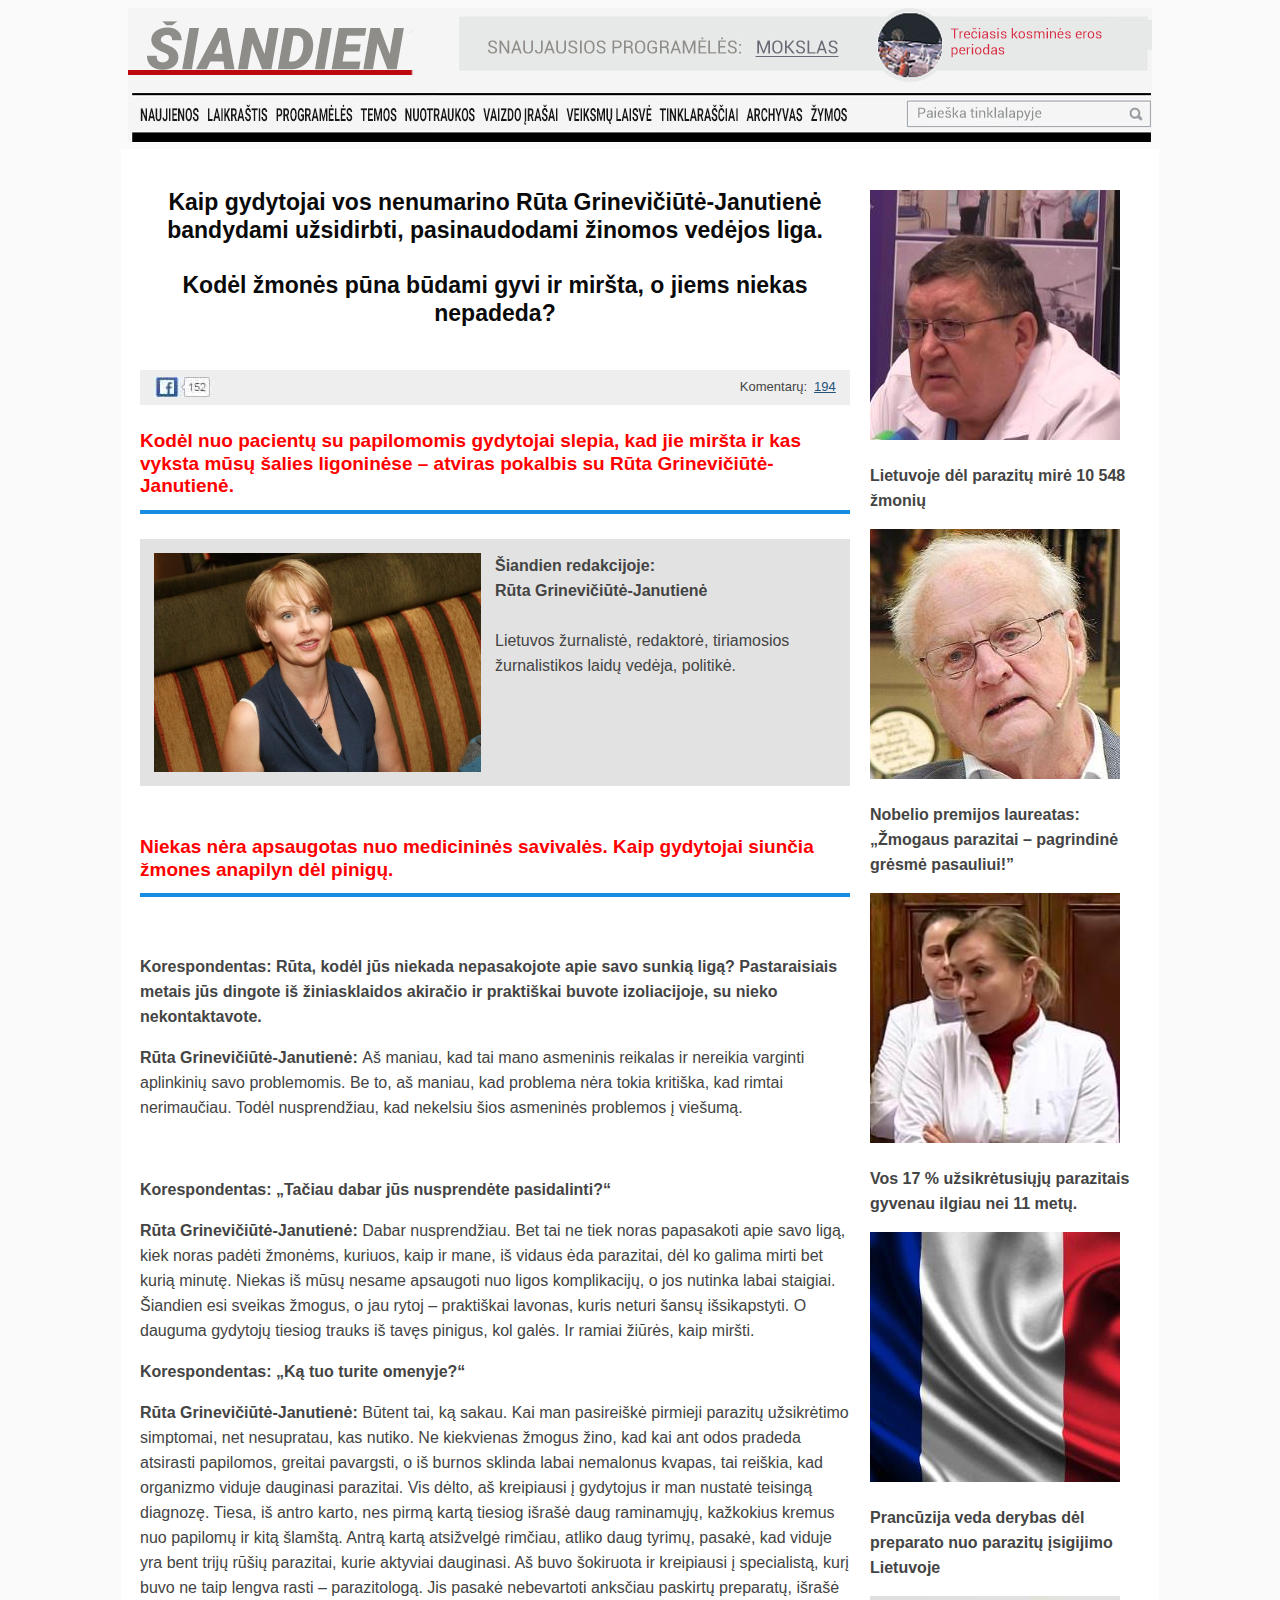
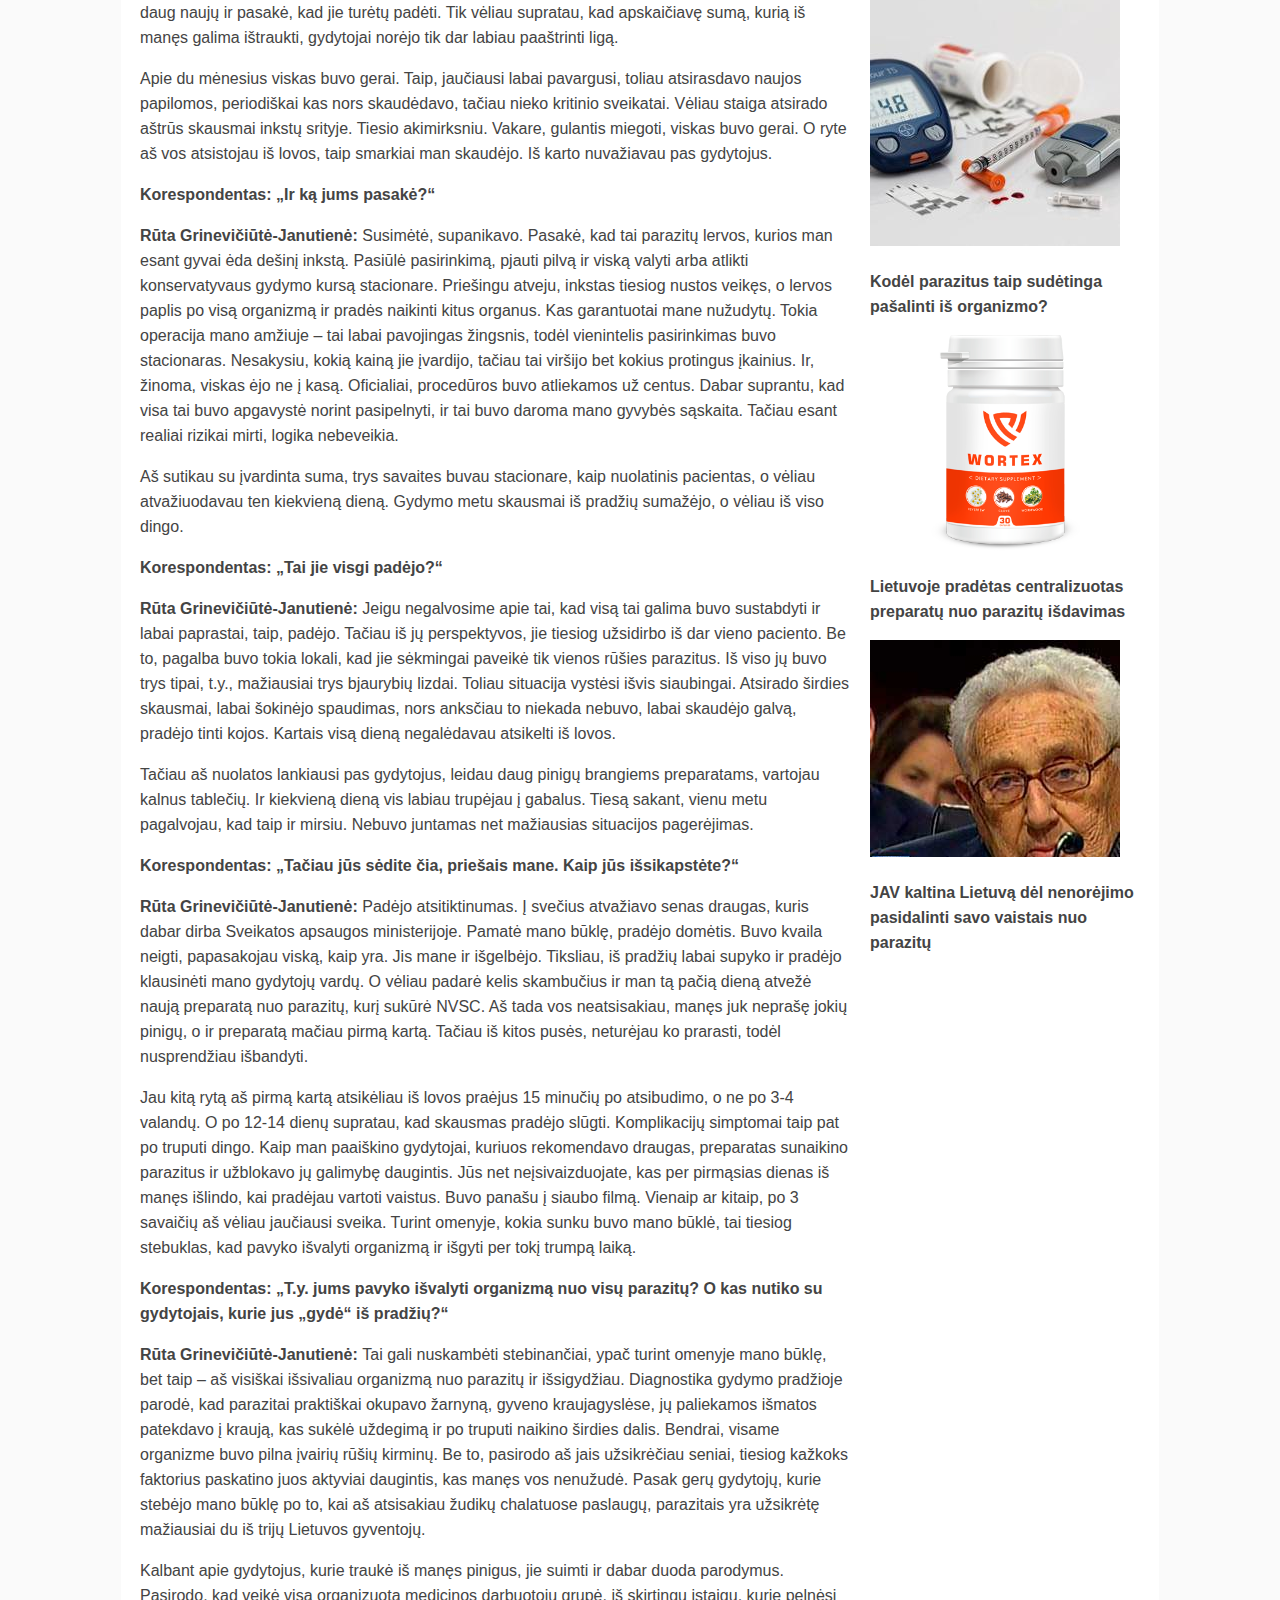
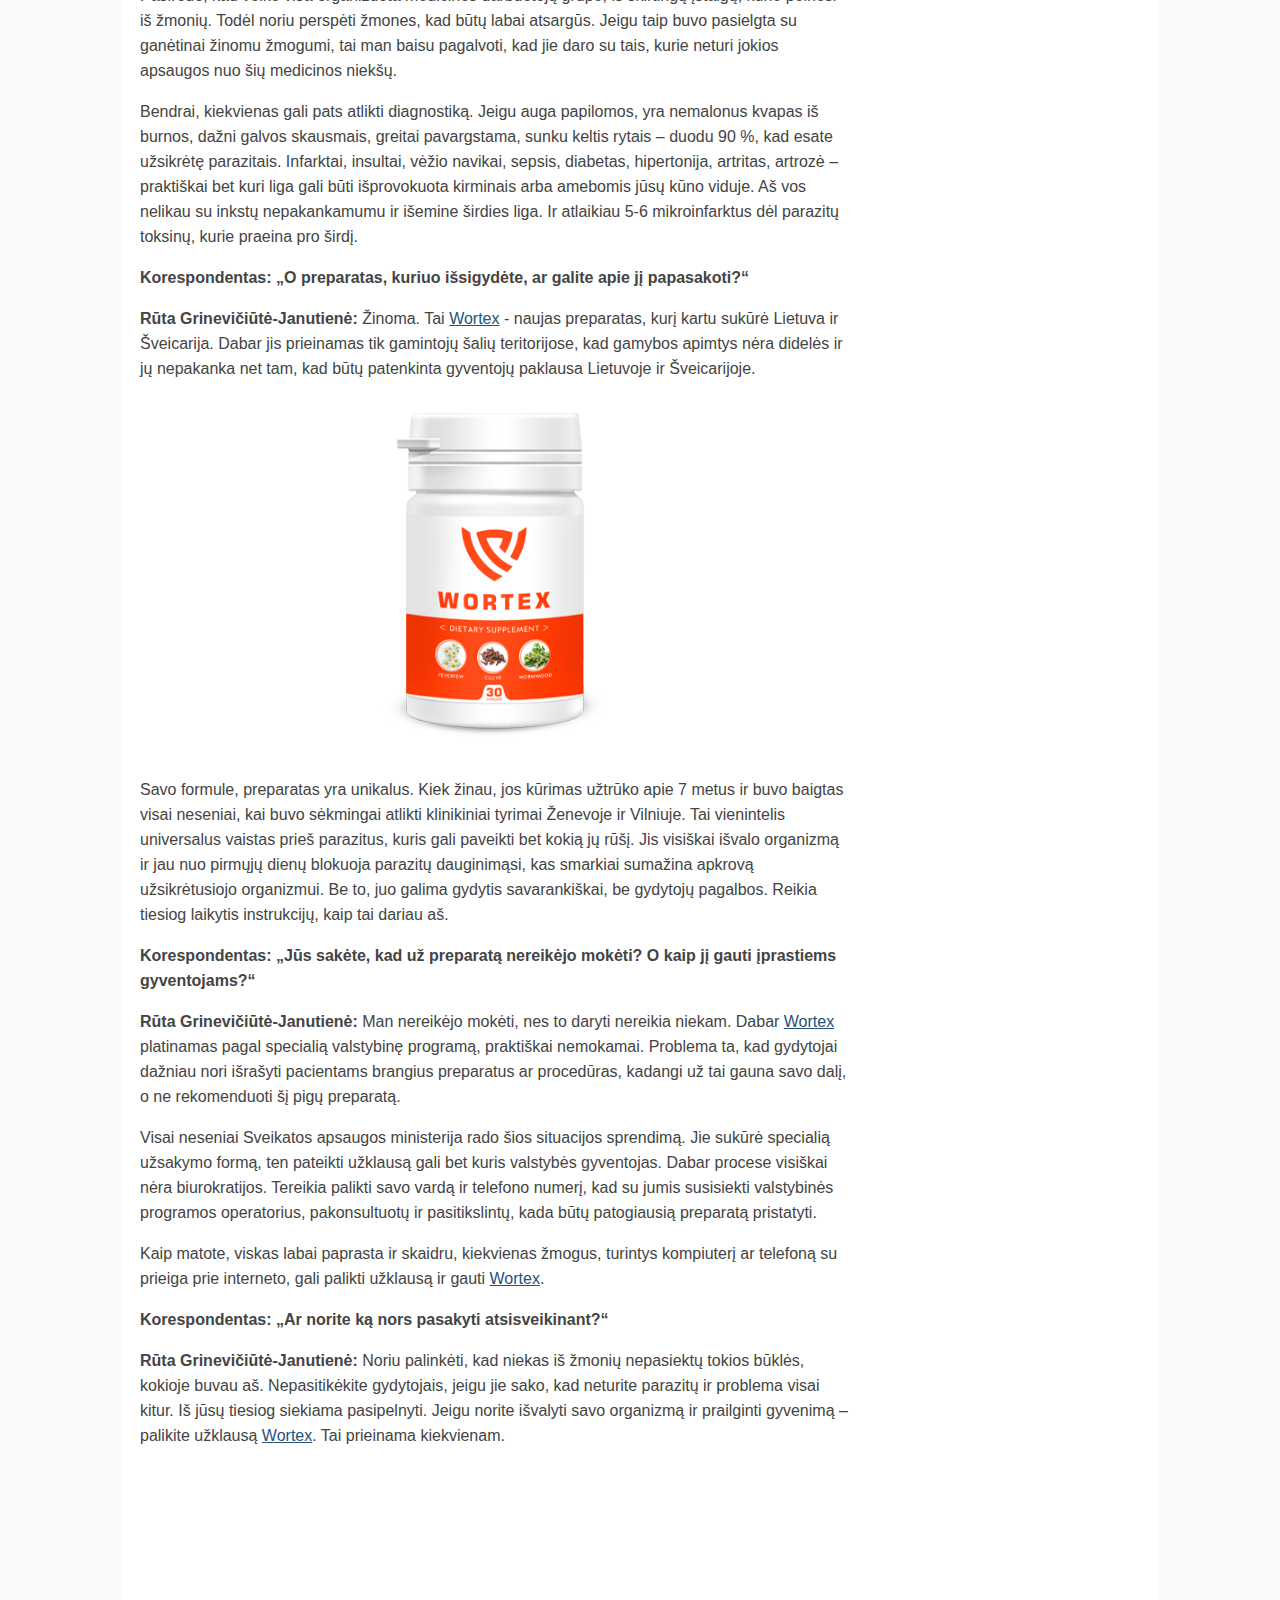
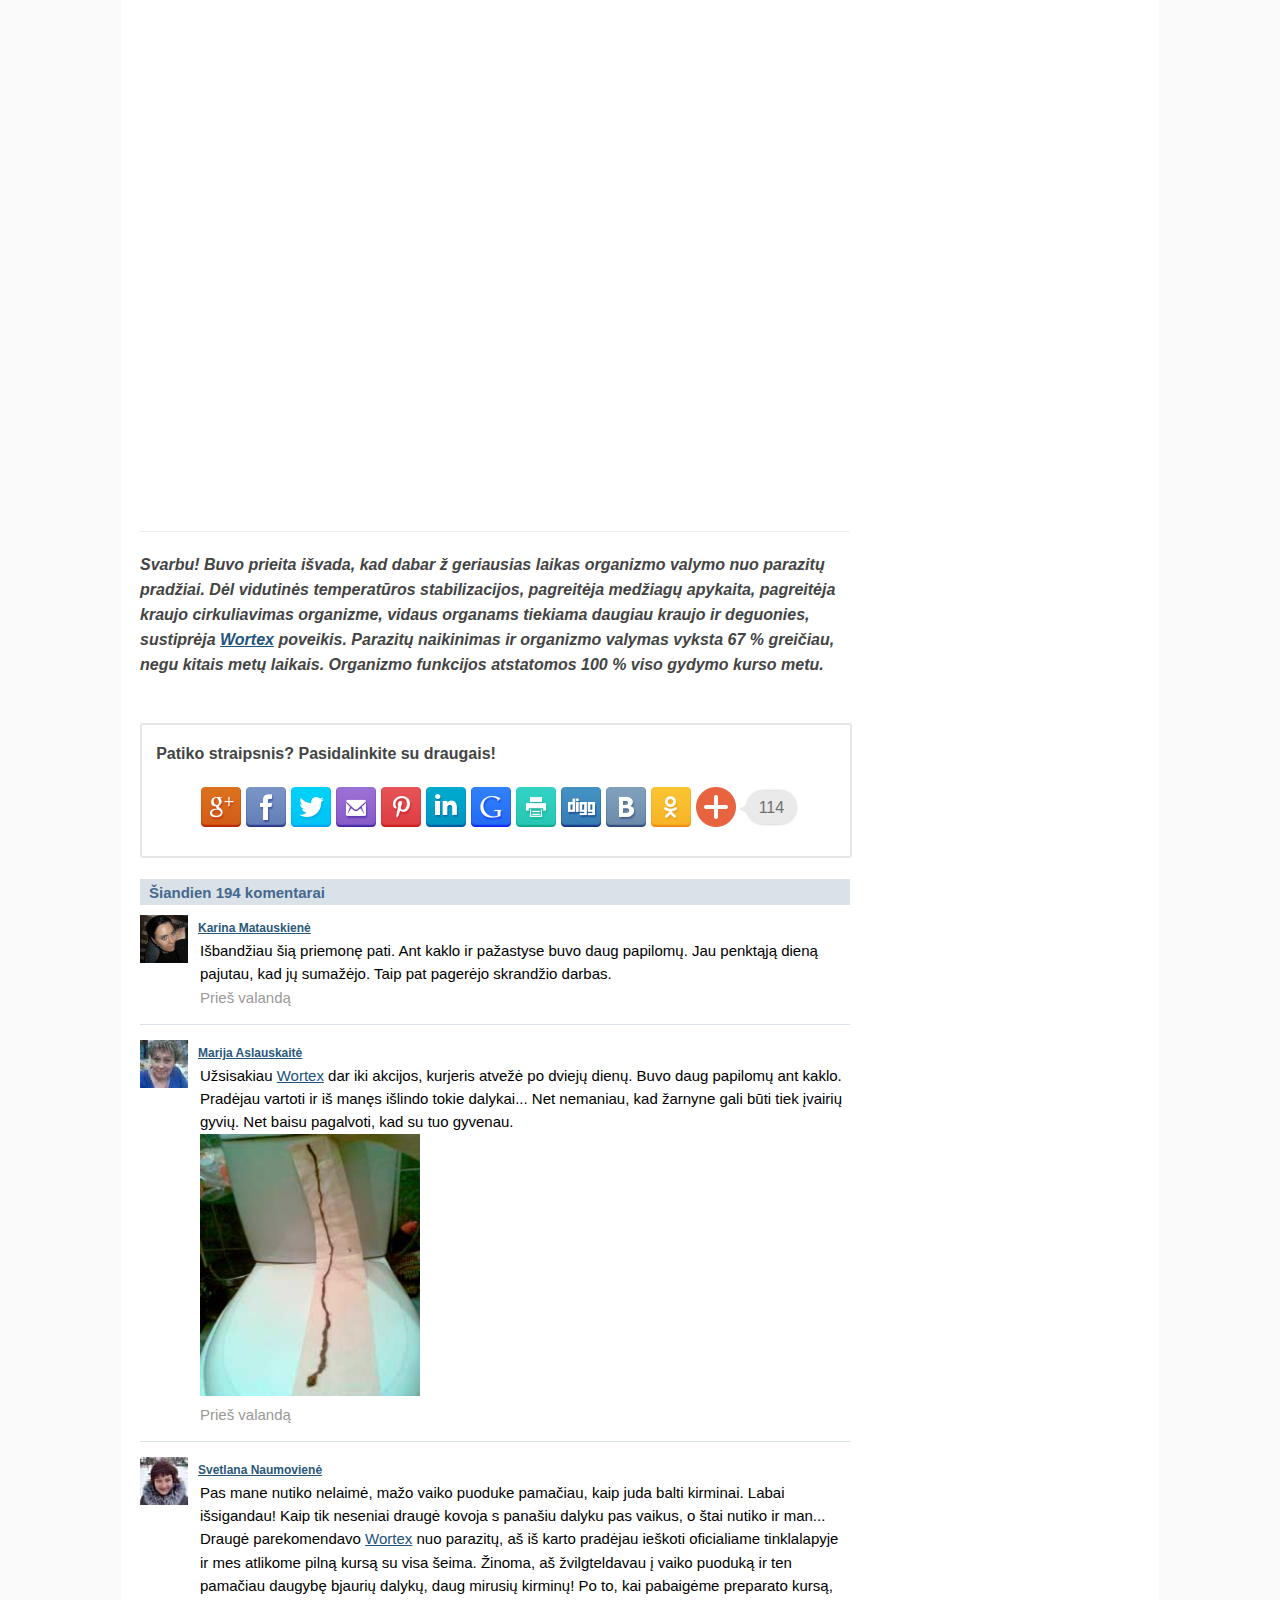
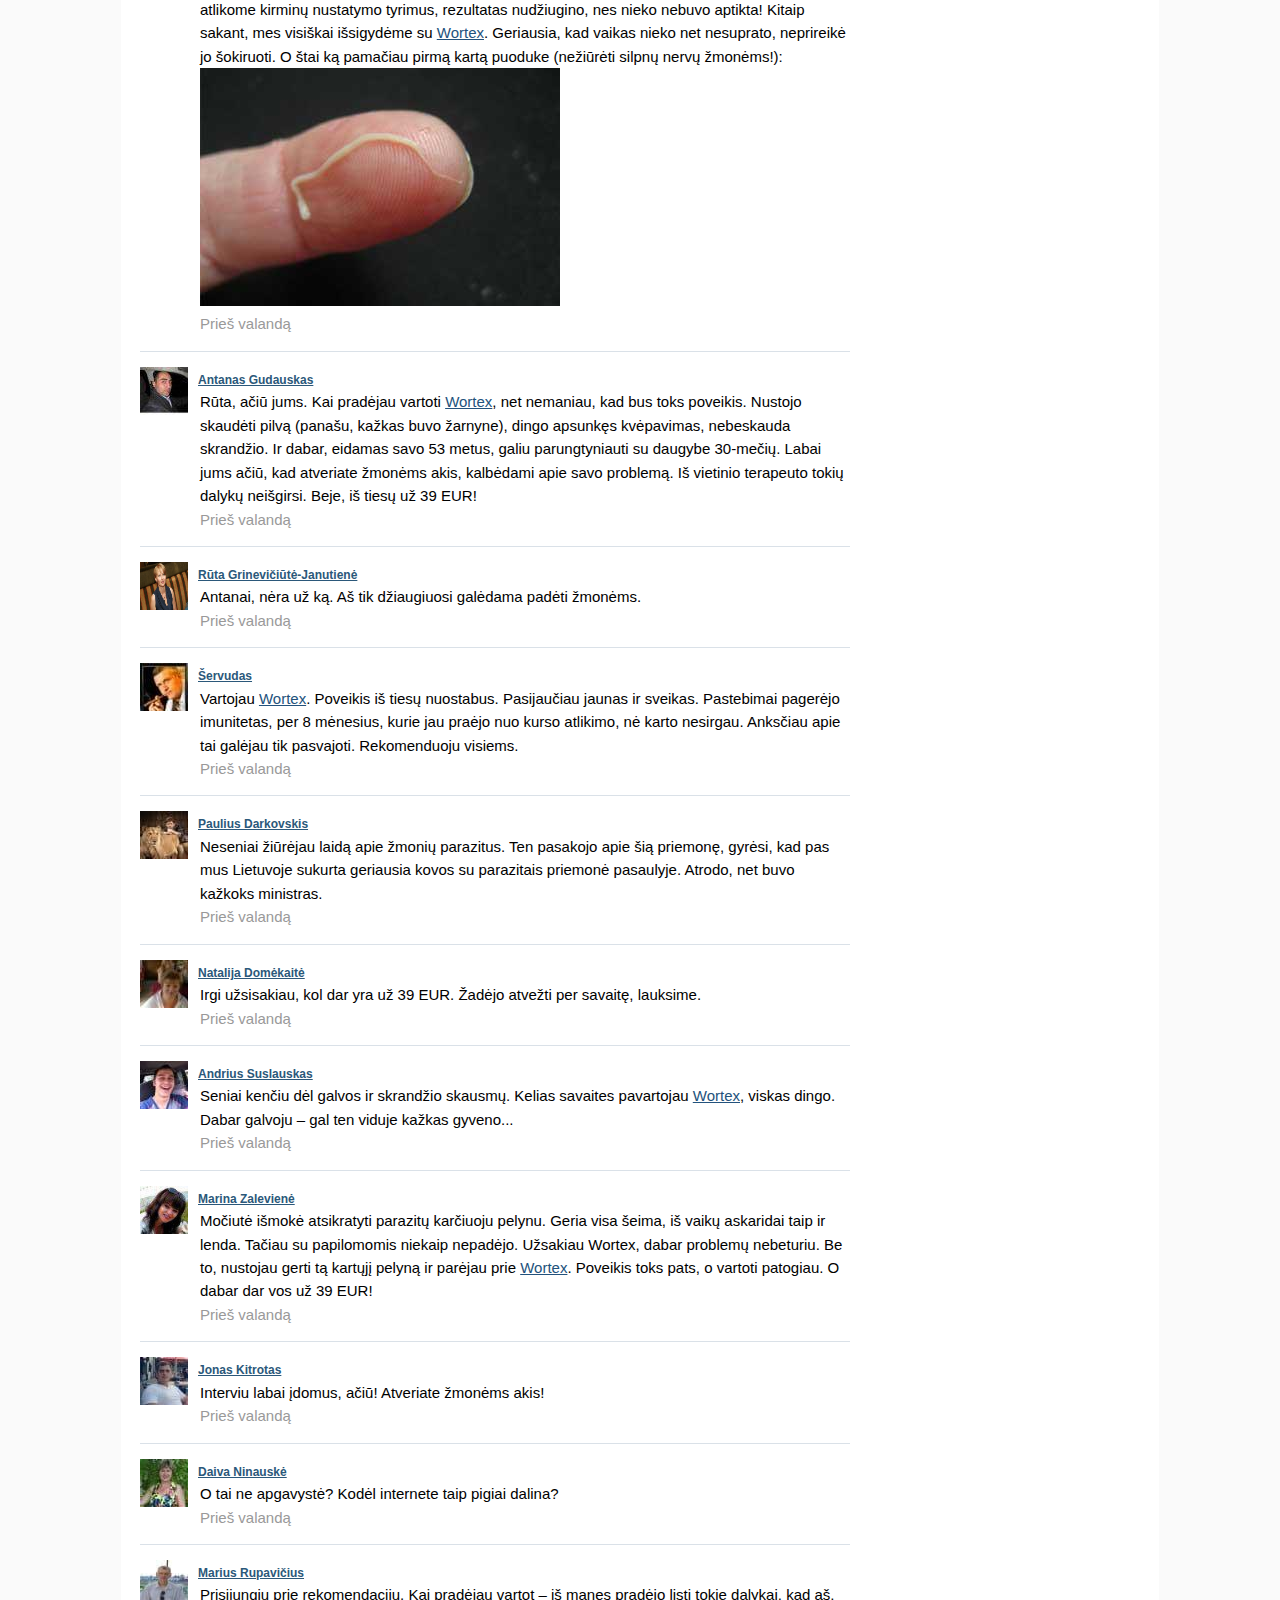
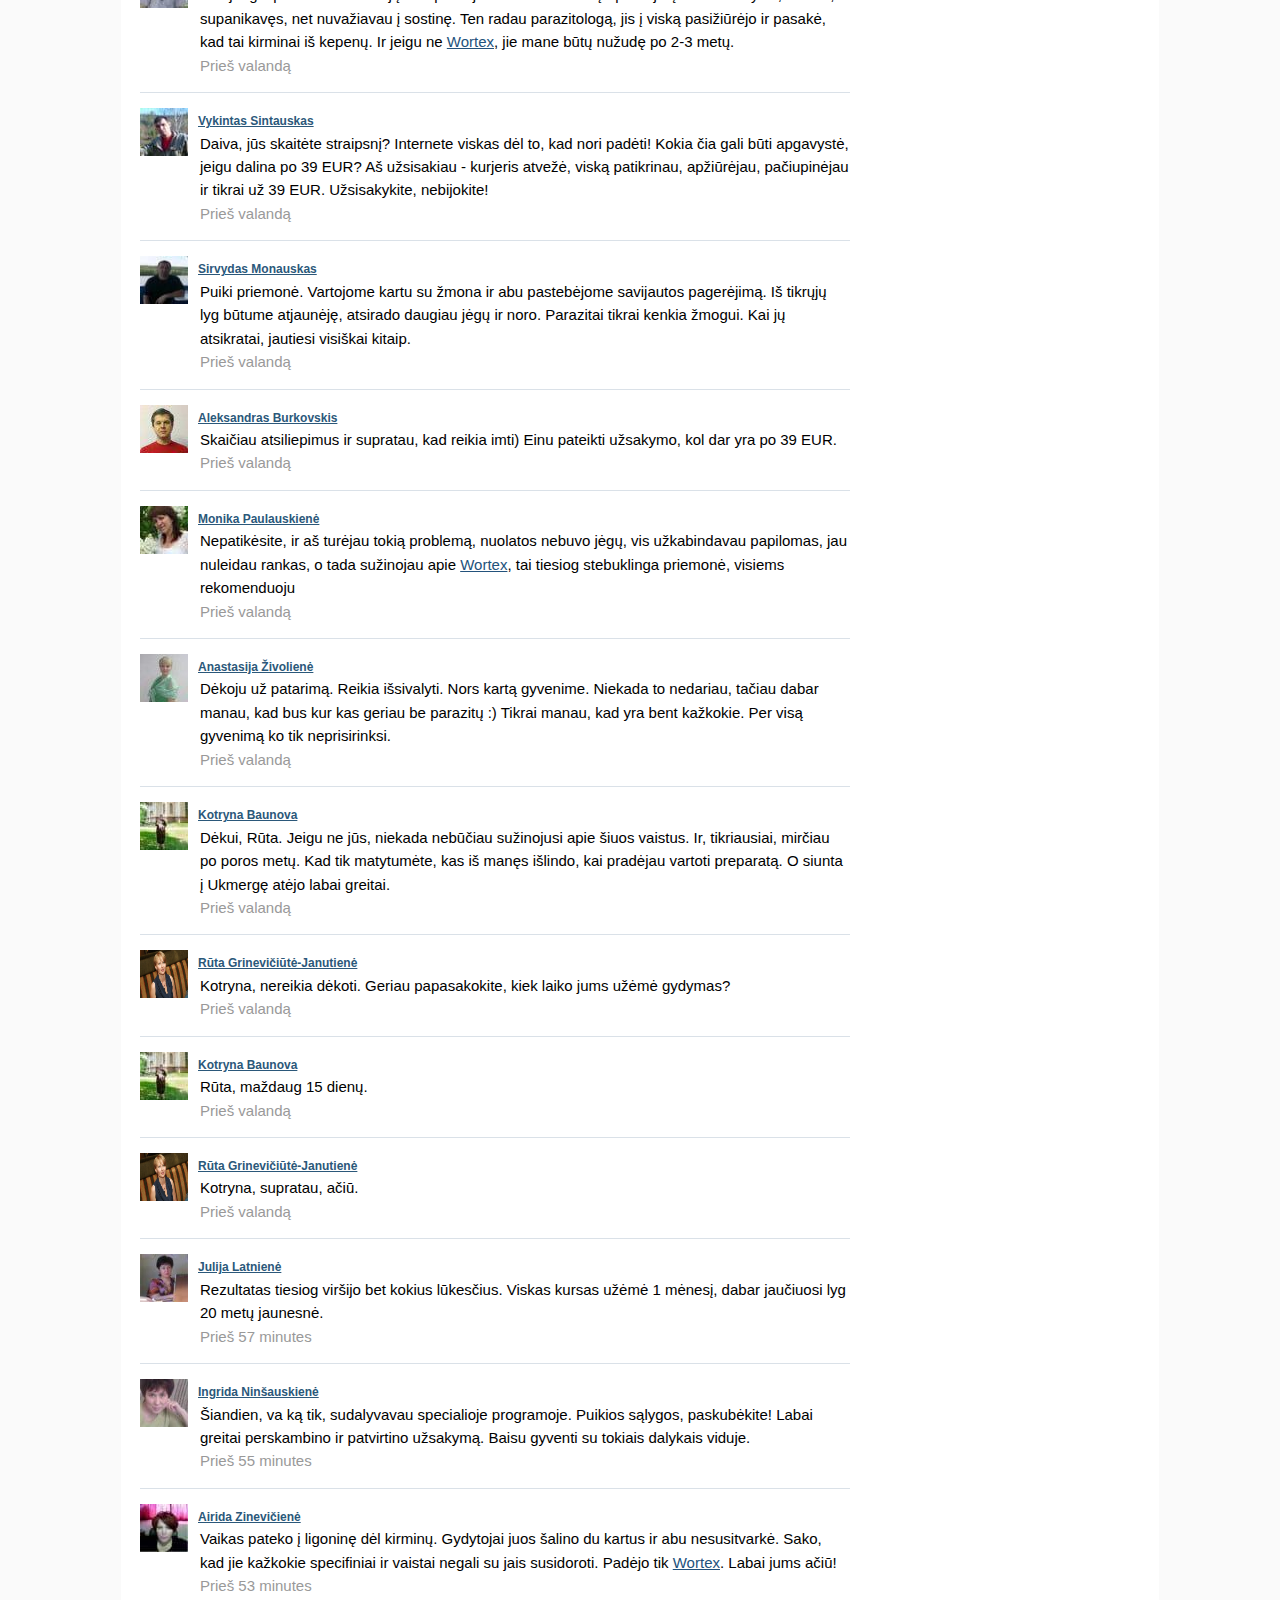
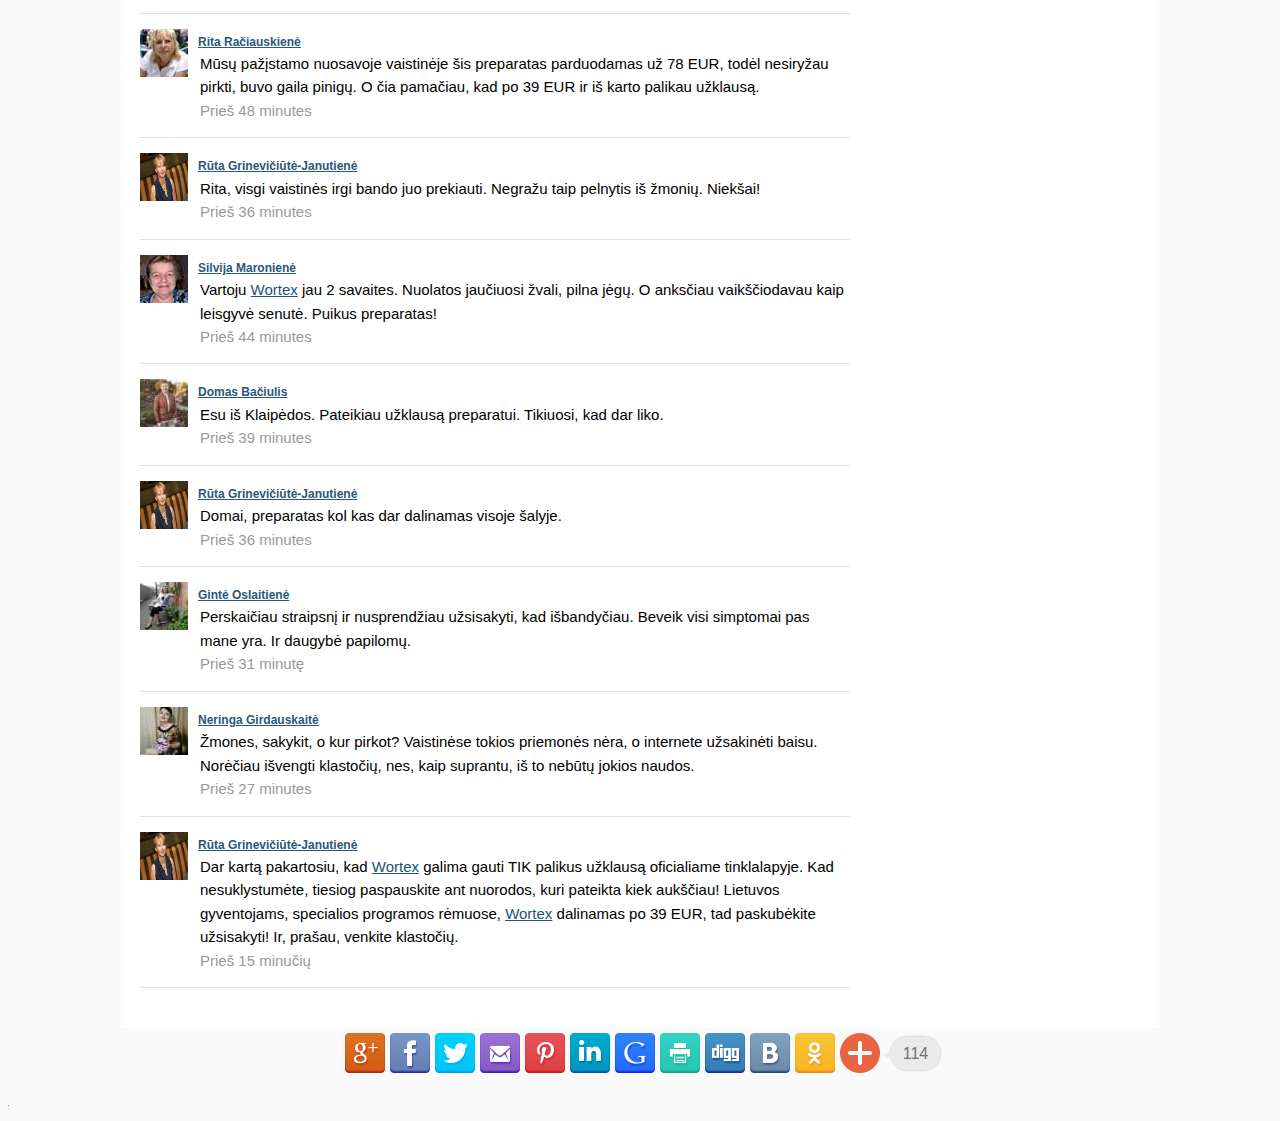
<file: index.html>
<!DOCTYPE html>
<html data-scrapbook-source="https://rioprehirco.tk/rst/germitox-lt-prokla-sh1-ruta/index.php#" data-scrapbook-create="20200817103539719">
<head>
    <meta http-equiv="Content-Type" content="text/html; charset=UTF-8">
    <title>Kaip gydytojai vos nenumarino Rūta Grinevičiūtė-Janutienė bandydami užsidirbti, pasinaudodami žinomos vedėjos liga.</title>
    <meta name="viewport" content="width=device-width,minimum-scale=0.25,maximum-scale=4.0,user-scalable=yes">
    <link rel="stylesheet" href="style.min.css">
    <link href="fico.ico" rel="shortcut icon" type="image/x-icon">
    <style>
        .footer{max-width: 100%}
    </style>
<style type="text/css">
    a {
        cursor: pointer;
    }
</style>


</head>
<body>
<div id="tira_ws_content_1">
    <div class="header">
        <div class="header-top">
            <center><a href="#order_form"><img src="shapka.jpg"></a></center>
            <div>
            </div>
        </div>
    </div>
</div>
<div class="content">
    <div class="content-left">
        <h1>
            <center><b>Kaip gydytojai vos nenumarino Rūta Grinevičiūtė-Janutienė bandydami užsidirbti, pasinaudodami žinomos vedėjos liga. <br><br>Kodėl žmonės pūna būdami gyvi ir miršta, o jiems niekas nepadeda?</b></center>
            <br>
        </h1>
        <div class="content-left-social">
            <div class="content-left-social-pictures">
                <a href="#order_form"><img src="social.jpg"></a>
            </div>
            <div class="content-left-social-comments">
                Komentarų: <a href="#order_form">194</a>
            </div>
        </div>
        <h2>
            <font color="red">Kodėl nuo pacientų su papilomomis gydytojai slepia, kad jie miršta ir kas vyksta mūsų šalies ligoninėse – atviras pokalbis su Rūta Grinevičiūtė-Janutienė.</font>
        </h2>
        <div class="content-left-doctor">
            <div class="content-left-doctor-foto">
               <a href="#order_form"> <img src="ruta.jpeg"></a>
            </div>
            <div class="content-left-doctor-text">
                <strong>
                    Šiandien redakcijoje:
                    <br>
                    Rūta Grinevičiūtė-Janutienė
                    <br>
                </strong>
                <br>Lietuvos žurnalistė, redaktorė, tiriamosios žurnalistikos laidų vedėja, politikė.
                <br>
            </div>
        </div>
        <br>
        <h2>
            <font color="red">Niekas nėra apsaugotas nuo medicininės savivalės. Kaip gydytojai siunčia žmones anapilyn dėl pinigų. </font>
        </h2>
        <br>
        <p><b>Korespondentas: Rūta, kodėl jūs niekada nepasakojote apie savo sunkią ligą? Pastaraisiais metais jūs dingote iš žiniasklaidos akiračio ir praktiškai buvote izoliacijoje, su nieko nekontaktavote. </b></p>

        <p><b>Rūta Grinevičiūtė-Janutienė: </b> Aš maniau, kad tai mano asmeninis reikalas ir nereikia varginti aplinkinių savo problemomis. Be to, aš maniau, kad problema nėra tokia kritiška, kad rimtai nerimaučiau. Todėl nusprendžiau, kad nekelsiu šios asmeninės problemos į viešumą. </p>
        <br>
        <p><b>Korespondentas: „Tačiau dabar jūs nusprendėte pasidalinti?“</b></p>

        <p><b>Rūta Grinevičiūtė-Janutienė: </b> Dabar nusprendžiau. Bet tai ne tiek noras papasakoti apie savo ligą, kiek noras padėti žmonėms, kuriuos, kaip ir mane, iš vidaus ėda parazitai, dėl ko galima mirti bet kurią minutę. Niekas iš mūsų nesame apsaugoti nuo ligos komplikacijų, o jos nutinka labai staigiai. Šiandien esi sveikas žmogus, o jau rytoj – praktiškai lavonas, kuris neturi šansų išsikapstyti. O dauguma gydytojų tiesiog trauks iš tavęs pinigus, kol galės. Ir ramiai žiūrės, kaip miršti. </p>
        <p><strong>Korespondentas: „Ką tuo turite omenyje?“</strong></p>
        <p><b>Rūta Grinevičiūtė-Janutienė: </b>Būtent tai, ką sakau. Kai man pasireiškė pirmieji parazitų užsikrėtimo simptomai, net nesupratau, kas nutiko. Ne kiekvienas žmogus žino, kad kai ant odos pradeda atsirasti papilomos, greitai pavargsti, o iš burnos sklinda labai nemalonus kvapas, tai reiškia, kad organizmo viduje dauginasi parazitai. Vis dėlto, aš kreipiausi į gydytojus ir man nustatė teisingą diagnozę. Tiesa, iš antro karto, nes pirmą kartą tiesiog išrašė daug raminamųjų, kažkokius kremus nuo papilomų ir kitą šlamštą. Antrą kartą atsižvelgė rimčiau, atliko daug tyrimų, pasakė, kad viduje yra bent trijų rūšių parazitai, kurie aktyviai dauginasi. Aš buvo šokiruota ir kreipiausi į specialistą, kurį buvo ne taip lengva rasti – parazitologą. Jis pasakė nebevartoti anksčiau paskirtų preparatų, išrašė daug naujų ir pasakė, kad jie turėtų padėti. Tik vėliau supratau, kad apskaičiavę sumą, kurią iš manęs galima ištraukti, gydytojai norėjo tik dar labiau paaštrinti ligą. </p>
        <p>Apie du mėnesius viskas buvo gerai. Taip, jaučiausi labai pavargusi, toliau atsirasdavo naujos papilomos, periodiškai kas nors skaudėdavo, tačiau nieko kritinio sveikatai. Vėliau staiga atsirado aštrūs skausmai inkstų srityje. Tiesio akimirksniu. Vakare, gulantis miegoti, viskas buvo gerai. O ryte aš vos atsistojau iš lovos, taip smarkiai man skaudėjo. Iš karto nuvažiavau pas gydytojus.</p>
        <p><b>Korespondentas: „Ir ką jums pasakė?“</b></p>
        <p><b>Rūta Grinevičiūtė-Janutienė: </b> Susimėtė, supanikavo. Pasakė, kad tai parazitų lervos, kurios man esant gyvai ėda dešinį inkstą. Pasiūlė pasirinkimą, pjauti pilvą ir viską valyti arba atlikti konservatyvaus gydymo kursą stacionare. Priešingu atveju, inkstas tiesiog nustos veikęs, o lervos paplis po visą organizmą ir pradės naikinti kitus organus. Kas garantuotai mane nužudytų. Tokia operacija mano amžiuje – tai labai pavojingas žingsnis, todėl vienintelis pasirinkimas buvo stacionaras. Nesakysiu, kokią kainą jie įvardijo, tačiau tai viršijo bet kokius protingus įkainius. Ir, žinoma, viskas ėjo ne į kasą. Oficialiai, procedūros buvo atliekamos už centus. Dabar suprantu, kad visa tai buvo apgavystė norint pasipelnyti, ir tai buvo daroma mano gyvybės sąskaita. Tačiau esant realiai rizikai mirti, logika nebeveikia. </p>
        <p>Aš sutikau su įvardinta suma, trys savaites buvau stacionare, kaip nuolatinis pacientas, o vėliau atvažiuodavau ten kiekvieną dieną. Gydymo metu skausmai iš pradžių sumažėjo, o vėliau iš viso dingo.</p>
        <p><strong>Korespondentas: „Tai jie visgi padėjo?“</strong></p>
        <p><b>Rūta Grinevičiūtė-Janutienė:</b> Jeigu negalvosime apie tai, kad visą tai galima buvo sustabdyti ir labai paprastai, taip, padėjo. Tačiau iš jų perspektyvos, jie tiesiog užsidirbo iš dar vieno paciento. Be to, pagalba buvo tokia lokali, kad jie sėkmingai paveikė tik vienos rūšies parazitus. Iš viso jų buvo trys tipai, t.y., mažiausiai trys bjaurybių lizdai. Toliau situacija vystėsi išvis siaubingai. Atsirado širdies skausmai, labai šokinėjo spaudimas, nors anksčiau to niekada nebuvo, labai skaudėjo galvą, pradėjo tinti kojos. Kartais visą dieną negalėdavau atsikelti iš lovos.</p>
        <p>Tačiau aš nuolatos lankiausi pas gydytojus, leidau daug pinigų brangiems preparatams, vartojau kalnus tablečių. Ir kiekvieną dieną vis labiau trupėjau į gabalus. Tiesą sakant, vienu metu pagalvojau, kad taip ir mirsiu. Nebuvo juntamas net mažiausias situacijos pagerėjimas.</p>
        <p><strong>Korespondentas: „Tačiau jūs sėdite čia, priešais mane. Kaip jūs išsikapstėte?“ </strong></p>
        <p><b>Rūta Grinevičiūtė-Janutienė: </b> Padėjo atsitiktinumas. Į svečius atvažiavo senas draugas, kuris dabar dirba Sveikatos apsaugos ministerijoje. Pamatė mano būklę, pradėjo domėtis. Buvo kvaila neigti, papasakojau viską, kaip yra. Jis mane ir išgelbėjo. Tiksliau, iš pradžių labai supyko ir pradėjo klausinėti mano gydytojų vardų. O vėliau padarė kelis skambučius ir man tą pačią dieną atvežė naują preparatą nuo parazitų, kurį sukūrė NVSC. Aš tada vos neatsisakiau, manęs juk neprašę jokių pinigų, o ir preparatą mačiau pirmą kartą. Tačiau iš kitos pusės, neturėjau ko prarasti, todėl nusprendžiau išbandyti. </p>
        <p>Jau kitą rytą aš pirmą kartą atsikėliau iš lovos praėjus 15 minučių po atsibudimo, o ne po 3-4 valandų. O po 12-14 dienų supratau, kad skausmas pradėjo slūgti. Komplikacijų simptomai taip pat po truputi dingo. Kaip man paaiškino gydytojai, kuriuos rekomendavo draugas, preparatas sunaikino parazitus ir užblokavo jų galimybę daugintis. Jūs net neįsivaizduojate, kas per pirmąsias dienas iš manęs išlindo, kai pradėjau vartoti vaistus. Buvo panašu į siaubo filmą. Vienaip ar kitaip, po 3 savaičių aš vėliau jaučiausi sveika. Turint omenyje, kokia sunku buvo mano būklė, tai tiesiog stebuklas, kad pavyko išvalyti organizmą ir išgyti per tokį trumpą laiką.</p>
        <p><strong>Korespondentas: „T.y. jums pavyko išvalyti organizmą nuo visų parazitų? O kas nutiko su gydytojais, kurie jus „gydė“ iš pradžių?“</strong></p>
        <p><b>Rūta Grinevičiūtė-Janutienė: </b> Tai gali nuskambėti stebinančiai, ypač turint omenyje mano būklę, bet taip – aš visiškai išsivaliau organizmą nuo parazitų ir išsigydžiau. Diagnostika gydymo pradžioje parodė, kad parazitai praktiškai okupavo žarnyną, gyveno kraujagyslėse, jų paliekamos išmatos patekdavo į kraują, kas sukėlė uždegimą ir po truputi naikino širdies dalis. Bendrai, visame organizme buvo pilna įvairių rūšių kirminų. Be to, pasirodo aš jais užsikrėčiau seniai, tiesiog kažkoks faktorius paskatino juos aktyviai daugintis, kas manęs vos  nenužudė. Pasak gerų gydytojų, kurie stebėjo mano būklę po to, kai aš atsisakiau žudikų chalatuose paslaugų, parazitais yra užsikrėtę mažiausiai du iš trijų Lietuvos gyventojų. </p>
        <p>Kalbant apie gydytojus, kurie traukė iš manęs pinigus, jie suimti ir dabar duoda parodymus. Pasirodo, kad veikė visa organizuota medicinos darbuotojų grupė, iš skirtingų įstaigų, kurie pelnėsi iš žmonių. Todėl noriu perspėti žmones, kad būtų labai atsargūs. Jeigu taip buvo pasielgta su ganėtinai žinomu žmogumi, tai man baisu pagalvoti, kad jie daro su tais, kurie neturi jokios apsaugos nuo šių medicinos niekšų.</p>
        <p>Bendrai, kiekvienas gali pats atlikti diagnostiką. Jeigu auga papilomos, yra nemalonus kvapas iš burnos, dažni galvos skausmais, greitai pavargstama, sunku keltis rytais – duodu 90 %, kad esate užsikrėtę parazitais. Infarktai, insultai, vėžio navikai, sepsis, diabetas, hipertonija, artritas, artrozė – praktiškai bet kuri liga gali būti išprovokuota kirminais arba amebomis jūsų kūno viduje. Aš vos nelikau su inkstų nepakankamumu ir išemine širdies liga. Ir atlaikiau 5-6 mikroinfarktus dėl parazitų toksinų, kurie praeina pro širdį.</p>
        <p><strong>Korespondentas: „O preparatas, kuriuo išsigydėte, ar galite apie jį papasakoti?“</strong></p>
        <p><b>Rūta Grinevičiūtė-Janutienė: </b> Žinoma. Tai <a href="#order_form">Wortex</a> - naujas preparatas, kurį kartu sukūrė Lietuva ir Šveicarija. Dabar jis prieinamas tik gamintojų šalių teritorijose, kad gamybos apimtys nėra didelės ir jų nepakanka net tam, kad būtų patenkinta gyventojų paklausa Lietuvoje ir Šveicarijoje. </p>
        <center>
                                <a href="#order_form"><div class="123"><img src="product.png" style="max-width: 100%; width: 40%;margin-top:1em;margin-bottom:1em"></div></a>
                            
</center>
        <p>Savo formule, preparatas yra unikalus. Kiek žinau, jos kūrimas užtrūko apie 7 metus ir buvo baigtas visai neseniai, kai buvo sėkmingai atlikti klinikiniai tyrimai Ženevoje ir Vilniuje. Tai vienintelis universalus vaistas prieš parazitus, kuris gali paveikti bet kokią jų rūšį. Jis visiškai išvalo organizmą ir jau nuo pirmųjų dienų blokuoja parazitų dauginimąsi, kas smarkiai sumažina apkrovą užsikrėtusiojo organizmui. Be to, juo galima gydytis savarankiškai, be gydytojų pagalbos. Reikia tiesiog laikytis instrukcijų, kaip tai dariau aš.</p>
        <p><strong>Korespondentas: „Jūs sakėte, kad už preparatą nereikėjo mokėti? O kaip jį gauti įprastiems gyventojams?“</strong></p>
        <p><b>Rūta Grinevičiūtė-Janutienė: </b>Man nereikėjo mokėti, nes to daryti nereikia niekam. Dabar <a href="#order_form">Wortex</a> platinamas pagal specialią valstybinę programą, praktiškai nemokamai. Problema ta, kad gydytojai dažniau nori išrašyti pacientams brangius preparatus ar procedūras, kadangi už tai gauna savo dalį, o ne rekomenduoti šį pigų preparatą. </p>
        <p>Visai neseniai Sveikatos apsaugos ministerija rado šios situacijos sprendimą. Jie sukūrė specialią užsakymo formą, ten pateikti užklausą gali bet kuris valstybės gyventojas. Dabar procese visiškai nėra biurokratijos. Tereikia palikti savo vardą ir telefono numerį, kad su jumis susisiekti valstybinės programos operatorius, pakonsultuotų ir pasitikslintų, kada būtų patogiausią preparatą pristatyti. </p>

        <p>Kaip matote, viskas labai paprasta ir skaidru, kiekvienas žmogus, turintys kompiuterį ar telefoną su prieiga prie interneto, gali palikti užklausą ir gauti <a href="#order_form">Wortex</a>.</p>
        <p><strong>Korespondentas: „Ar norite ką nors pasakyti atsisveikinant?“ </strong></p>
        <p><b>Rūta Grinevičiūtė-Janutienė: </b> Noriu palinkėti, kad niekas iš žmonių nepasiektų tokios būklės, kokioje buvau aš. Nepasitikėkite gydytojais, jeigu jie sako, kad neturite parazitų ir problema visai kitur. Iš jūsų tiesiog siekiama pasipelnyti. Jeigu norite išvalyti savo organizmą ir prailginti gyvenimą – palikite užklausą <a href="#order_form">Wortex</a>. Tai prieinama kiekvienam.</p>
        

         <iframe style="width: 100%; height: 640px; border:0;" id="order_form" src="https://soloss.site/new"></iframe>


       <hr>
        <div class="content-important">
           Svarbu! Buvo prieita išvada, kad dabar ž geriausias laikas organizmo valymo nuo parazitų pradžiai. Dėl vidutinės temperatūros stabilizacijos, pagreitėja medžiagų apykaita, pagreitėja kraujo cirkuliavimas organizme, vidaus organams tiekiama daugiau kraujo ir deguonies, sustiprėja <a href="#order_form">Wortex</a> poveikis. Parazitų naikinimas ir organizmo valymas vyksta 67 % greičiau, negu kitais metų laikais. Organizmo funkcijos atstatomos 100 % viso gydymo kurso metu.
        </div>
        <br>
        <div class="opros-product-block">
            <div class="like-block">
                <p><strong>Patiko straipsnis? Pasidalinkite su draugais!</strong></p>
                <center>

<div class="pluso" data-background="transparent" data-options="big,square,line,horizontal,counter,theme=01" data-services="google,facebook,twitter,email,pinterest,linkedin,googlebookmark,print,digg,vkontakte,odnoklassniki"><div class="pluso-010010101001-01"><span class="pluso-wrap" style="background:transparent"><a href="" title="Google+" class="pluso-google"></a><a href="" title="Facebook" class="pluso-facebook"></a><a href="" title="Twitter" class="pluso-twitter"></a><a href="" title="Отправить на email" class="pluso-email"></a><a href="" title="Pinterest" class="pluso-pinterest"></a><a href="" title="LinkedIn" class="pluso-linkedin"></a><a href="" title="Google закладки" class="pluso-googlebookmark"></a><a href="" title="Печатать" class="pluso-print"></a><a href="" title="Digg" class="pluso-digg"></a><a href="" title="ВКонтакте" class="pluso-vkontakte"></a><a href="" title="Одноклассники" class="pluso-odnoklassniki"></a><a href="https://pluso.ru/" class="pluso-more"></a></span><span class="pluso-counter"><b title="114">114</b></span></div></div></center>

            </div>
        </div>
        <div class="vk-container">
            <div class="vk-header">
                <div class="vk-logo"></div>
                <div class="vk-header-text">
                    <span class="comment-count">Šiandien 194 komentarai</span>
                </div>
            </div>
            <div class="vk-comment-load">
                <a href="#order_form" class="vk-avatar">
                   <img src="w16.jpeg" width="48px" height="48px">
                </a>
               <a href="#order_form" class="vk-comment-name">Karina Matauskienė</a>
                <div class="vk-comment-text">
                    Išbandžiau šią priemonę pati. Ant kaklo ir pažastyse buvo daug papilomų. Jau penktąją dieną pajutau, kad jų sumažėjo. Taip pat pagerėjo skrandžio darbas.
                </div>
                <div class="vk-comment-date">Prieš valandą</div>
            </div>
            <div class="vk-comment-load">
                <a href="#order_form" class="vk-avatar">
                    <img src="w40.jpeg" width="48px" height="48px">
                </a>
               <a href="#order_form" class="vk-comment-name">Marija Aslauskaitė</a>
                <div class="vk-comment-text">
                    Užsisakiau <a href="#order_form">Wortex</a> dar iki akcijos, kurjeris atvežė po dviejų dienų. Buvo daug papilomų ant kaklo. Pradėjau vartoti ir iš manęs išlindo tokie dalykai... Net nemaniau, kad žarnyne gali būti tiek įvairių gyvių. Net baisu pagalvoti, kad su tuo gyvenau.
                    <br>
                    <a href="#order_form"><img class="spoiler" src="sd.jpeg" style="max-width: 100%; width: 220px;"></a></div>

                <div class="vk-comment-date">Prieš valandą</div>
            </div>
            <div class="vk-comment-load">
                <a href="#order_form" class="vk-avatar">
                    <img src="w36.jpeg" width="48px" height="48px">
                </a>
               <a href="#order_form" class="vk-comment-name">Svetlana Naumovienė</a>
                <div class="vk-comment-text">
                   Pas mane nutiko nelaimė, mažo vaiko puoduke pamačiau, kaip juda balti kirminai. Labai išsigandau! Kaip tik neseniai draugė kovoja s panašiu dalyku pas vaikus, o štai nutiko ir man... Draugė parekomendavo <a href="#order_form">Wortex</a> nuo parazitų, aš iš karto pradėjau ieškoti oficialiame tinklalapyje ir mes atlikome pilną kursą su visa šeima. Žinoma, aš žvilgteldavau į vaiko puoduką ir ten pamačiau daugybę bjaurių dalykų, daug mirusių kirminų! Po to, kai pabaigėme preparato kursą, atlikome kirminų nustatymo tyrimus, rezultatas nudžiugino, nes nieko nebuvo aptikta! Kitaip sakant, mes visiškai išsigydėme su <a href="#order_form">Wortex</a>. Geriausia, kad vaikas nieko net nesuprato, neprireikė jo šokiruoti. O štai ką pamačiau pirmą kartą puoduke (nežiūrėti silpnų nervų žmonėms!):
                    <br>
                    <a href="#order_form"><img class="spoiler" src="011.jpeg" style="max-width: 100%; width: 360px;"></a>
                </div>
                <div class="vk-comment-date">Prieš valandą</div>
            </div>
            <div class="vk-comment-load">
                <a href="#order_form" class="vk-avatar">
                    <img src="1037.jpeg" width="48px" height="48px">
                </a>
               <a href="#order_form" class="vk-comment-name">Antanas Gudauskas</a>
                <div class="vk-comment-text">Rūta, ačiū jums. Kai pradėjau vartoti <a href="#order_form">Wortex</a>, net nemaniau, kad bus toks poveikis. Nustojo skaudėti pilvą (panašu, kažkas buvo žarnyne), dingo apsunkęs kvėpavimas, nebeskauda skrandžio. Ir dabar, eidamas savo 53 metus, galiu parungtyniauti su daugybe 30-mečių. Labai jums ačiū, kad atveriate žmonėms akis, kalbėdami apie savo problemą. Iš vietinio terapeuto tokių dalykų neišgirsi. Beje, iš tiesų už <span class="al-cost">39 EUR</span>! </div>
                <div class="vk-comment-date">Prieš valandą</div>
            </div>
            <div class="vk-comment-load">
                <a href="#order_form" class="vk-avatar">
                    <img src="ruta.jpeg" width="48px" height="48px">
                </a>
               <a href="#order_form" class="vk-comment-name">Rūta Grinevičiūtė-Janutienė</a>
                <div class="vk-comment-text">
                   Antanai, nėra už ką. Aš tik džiaugiuosi galėdama padėti žmonėms. 
                    <br>

                </div>
                <div class="vk-comment-date">Prieš valandą</div>
            </div>
            <div class="vk-comment-load">
                <a href="#order_form" class="vk-avatar">
                    <img src="1030.jpeg" width="48px" height="48px">
                </a>
               <a href="#order_form" class="vk-comment-name">Šervudas</a>
                <div class="vk-comment-text">Vartojau  <a href="#order_form">Wortex</a>. Poveikis iš tiesų nuostabus. Pasijaučiau jaunas ir sveikas. Pastebimai pagerėjo imunitetas, per 8 mėnesius, kurie jau praėjo nuo kurso atlikimo, nė karto nesirgau. Anksčiau apie tai galėjau tik pasvajoti. Rekomenduoju visiems.</div>
                <div class="vk-comment-date">Prieš valandą</div>
            </div>
            <div class="vk-comment-load">
                <a href="#order_form" class="vk-avatar">
                    <img src="1031.jpeg" width="48px" height="48px">
                </a>
               <a href="#order_form" class="vk-comment-name">Paulius Darkovskis</a>
                <div class="vk-comment-text">Neseniai žiūrėjau laidą apie žmonių parazitus. Ten pasakojo apie šią priemonę, gyrėsi, kad pas mus Lietuvoje sukurta geriausia kovos su parazitais priemonė pasaulyje. Atrodo, net buvo kažkoks ministras.</div>
                <div class="vk-comment-date">Prieš valandą</div>
            </div>
            <div class="vk-comment-load">
                <a href="#order_form" class="vk-avatar">
                    <img src="1033.jpeg" width="48px" height="48px">
                </a>
               <a href="#order_form" class="vk-comment-name">Natalija Domėkaitė</a>
                <div class="vk-comment-text">
                    Irgi užsisakiau, kol dar yra už <span class="al-cost">39 EUR</span>. Žadėjo atvežti per savaitę, lauksime.
                </div>
                <div class="vk-comment-date">Prieš valandą</div>
            </div>
            <div class="vk-comment-load">
                <a href="#order_form" class="vk-avatar">
                    <img src="4.jpeg" width="48px" height="48px">
                </a>
               <a href="#order_form" class="vk-comment-name">Andrius Suslauskas</a>
                <div class="vk-comment-text">Seniai kenčiu dėl galvos ir skrandžio skausmų. Kelias savaites pavartojau <a href="#order_form">Wortex</a>, viskas dingo. Dabar galvoju – gal ten viduje kažkas gyveno...</div>
                <div class="vk-comment-date">Prieš valandą</div>
            </div>
            <div class="vk-comment-load">
                <a href="#order_form" class="vk-avatar">
                    <img src="w1030.jpeg" width="48px" height="48px">
                </a>
               <a href="#order_form" class="vk-comment-name">Marina Zalevienė</a>
                <div class="vk-comment-text">
                  Močiutė išmokė atsikratyti parazitų karčiuoju pelynu. Geria visa šeima, iš vaikų askaridai taip ir lenda. Tačiau su papilomomis niekaip nepadėjo. Užsakiau Wortex, dabar problemų nebeturiu. Be to, nustojau gerti tą kartųjį pelyną ir parėjau prie  <a href="#order_form">Wortex</a>. Poveikis toks pats, o vartoti patogiau. O dabar dar vos už <span class="al-cost">39 EUR</span>!

                </div>
                <div class="vk-comment-date">Prieš valandą</div>
            </div>
            <div class="vk-comment-load">
                <a href="#order_form" class="vk-avatar">
                    <img src="1034.jpeg" width="48px" height="48px">
                </a>
               <a href="#order_form" class="vk-comment-name">Jonas Kitrotas</a>
                <div class="vk-comment-text">Interviu labai įdomus, ačiū! Atveriate žmonėms akis!</div>
                <div class="vk-comment-date">Prieš valandą</div>
            </div>
            <div class="vk-comment-load">
                <a href="#order_form" class="vk-avatar">
                    <img src="w37.jpg" width="48px" height="48px">
                </a>
               <a href="#order_form" class="vk-comment-name">Daiva Ninauskė</a>
                <div class="vk-comment-text">
                    O tai ne apgavystė? Kodėl internete taip pigiai dalina?
                </div>
                <div class="vk-comment-date">Prieš valandą</div>
            </div>
            <div class="vk-comment-load">
                <a href="#order_form" class="vk-avatar">
                    <img src="m2.jpeg" width="48px" height="48px">
                </a>
               <a href="#order_form" class="vk-comment-name">Marius Rupavičius</a>
                <div class="vk-comment-text">
                    Prisijungiu prie rekomendacijų. Kai pradėjau vartot – iš manęs pradėjo lįsti tokie dalykai, kad aš, supanikavęs, net nuvažiavau į sostinę. Ten radau parazitologą, jis į viską pasižiūrėjo ir pasakė, kad tai kirminai iš kepenų. Ir jeigu ne <a href="#order_form">Wortex</a>, jie mane būtų nužudę po 2-3 metų.
                </div>
                <div class="vk-comment-date">Prieš valandą</div>
            </div>
            <div class="vk-comment-load">
                <a href="#order_form" class="vk-avatar">
                    <img src="m3.jpeg" width="48px" height="48px">
                </a>
               <a href="#order_form" class="vk-comment-name">Vykintas Sintauskas</a>
                <div class="vk-comment-text">
                    Daiva, jūs skaitėte straipsnį? Internete viskas dėl to, kad nori padėti! Kokia čia gali būti apgavystė, jeigu dalina po <span class="al-cost">39 EUR</span>? Aš užsisakiau - kurjeris atvežė, viską patikrinau, apžiūrėjau, pačiupinėjau ir tikrai už  <span class="al-cost">39 EUR</span>. Užsisakykite, nebijokite!

                </div>
                <div class="vk-comment-date">Prieš valandą</div>
            </div>
            <div class="vk-comment-load">
                <a href="#order_form" class="vk-avatar">
                    <img src="m4.jpeg" width="48px" height="48px">
                </a>
               <a href="#order_form" class="vk-comment-name">Sirvydas Monauskas</a>
                <div class="vk-comment-text">
                   Puiki priemonė. Vartojome kartu su žmona ir abu pastebėjome savijautos pagerėjimą. Iš tikrųjų lyg būtume atjaunėję, atsirado daugiau jėgų ir noro. Parazitai tikrai kenkia žmogui. Kai jų atsikratai, jautiesi visiškai kitaip.
                </div>
                <div class="vk-comment-date">Prieš valandą</div>
            </div>
            <div class="vk-comment-load">
                <a href="#order_form" class="vk-avatar">
                    <img src="1032.jpeg" width="48px" height="48px">
                </a>
               <a href="#order_form" class="vk-comment-name">Aleksandras Burkovskis</a>
                <div class="vk-comment-text">
                    Skaičiau atsiliepimus ir supratau, kad reikia imti) Einu pateikti užsakymo, kol dar yra po <span class="al-cost">39 EUR</span>.
                </div>
                <div class="vk-comment-date">Prieš valandą</div>
            </div>
            <div class="vk-comment-load">
                <a href="#order_form" class="vk-avatar">
                    <img src="w39.jpeg" width="48px" height="48px">
                </a>
               <a href="#order_form" class="vk-comment-name">Monika Paulauskienė</a>
                <div class="vk-comment-text">Nepatikėsite, ir aš turėjau tokią problemą, nuolatos nebuvo jėgų, vis užkabindavau papilomas, jau nuleidau rankas, o tada sužinojau apie  <a href="#order_form">Wortex</a>, tai tiesiog stebuklinga priemonė, visiems rekomenduoju</div>
                <div class="vk-comment-date">Prieš valandą</div>
            </div>
            <div class="vk-comment-load">
                <a href="#order_form" class="vk-avatar">
                    <img src="w38.jpeg" width="48px" height="48px">
                </a>
               <a href="#order_form" class="vk-comment-name">Anastasija Živolienė</a>
                <div class="vk-comment-text">Dėkoju už patarimą. Reikia išsivalyti. Nors kartą gyvenime. Niekada to nedariau, tačiau dabar manau, kad bus kur kas geriau be parazitų :) Tikrai manau, kad yra bent kažkokie. Per visą gyvenimą ko tik neprisirinksi.</div>
                <div class="vk-comment-date">Prieš valandą</div>
            </div>
            <div class="vk-comment-load comment-id-1">
                <a href="#order_form" class="vk-avatar">
                    <img src="222.jpeg" width="48px" height="48px">
                </a>
               <a href="#order_form" class="vk-comment-name">Kotryna Baunova</a>
                <div class="vk-comment-text">Dėkui, Rūta. Jeigu ne jūs, niekada nebūčiau sužinojusi apie šiuos vaistus. Ir, tikriausiai, mirčiau po poros metų. Kad tik matytumėte, kas iš manęs išlindo, kai pradėjau vartoti preparatą. O siunta į Ukmergę atėjo labai greitai.</div>
                <div class="vk-comment-date">Prieš valandą</div>
            </div>
            <div class="vk-comment-load">
                <a href="#order_form" class="vk-avatar">
                    <img src="ruta.jpeg" width="48px" height="48px">
                </a>
               <a href="#order_form" class="vk-comment-name">Rūta Grinevičiūtė-Janutienė</a>
                <div class="vk-comment-text">Kotryna, nereikia dėkoti. Geriau papasakokite, kiek laiko jums užėmė gydymas?
                    <br>

                </div>
                <div class="vk-comment-date">Prieš valandą</div>
            </div>
            <div class="vk-comment-load comment-id-1">
                <a href="#order_form" class="vk-avatar">
                    <img src="222.jpeg" width="48px" height="48px">
                </a>
               <a href="#order_form" class="vk-comment-name">Kotryna Baunova</a>
                <div class="vk-comment-text">Rūta, maždaug 15 dienų.</div>
                <div class="vk-comment-date">Prieš valandą</div>
            </div>
            <div class="vk-comment-load">
                <a href="#order_form" class="vk-avatar">
                    <img src="ruta.jpeg" width="48px" height="48px">
                </a>
               <a href="#order_form" class="vk-comment-name">Rūta Grinevičiūtė-Janutienė</a>
                <div class="vk-comment-text">
                   Kotryna, supratau, ačiū.
                    <br>
                </div>
                <div class="vk-comment-date">Prieš valandą</div>
            </div>
            <div class="vk-comment">
                <a href="#order_form" class="vk-avatar">
                    <img src="90.jpeg" width="48px" height="48px">
                </a>
               <a href="#order_form" class="vk-comment-name">Julija Latnienė</a>
                <div class="vk-comment-text">
                   Rezultatas tiesiog viršijo bet kokius lūkesčius. Viskas kursas užėmė 1 mėnesį, dabar jaučiuosi lyg 20 metų jaunesnė.
                </div>
                <div class="vk-comment-date">Prieš 57 minutes</div>
            </div>
            <div class="vk-comment">
                <a href="#order_form" class="vk-avatar">
                    <img src="414.jpeg" width="48px" height="48px">
                </a>
               <a href="#order_form" class="vk-comment-name">Ingrida Ninšauskienė</a>
                <div class="vk-comment-text">
                    Šiandien, va ką tik, sudalyvavau specialioje programoje.
Puikios sąlygos, paskubėkite!
Labai greitai perskambino ir patvirtino užsakymą. Baisu gyventi su tokiais dalykais viduje.

                </div>
                <div class="vk-comment-date">Prieš 55 minutes</div>
            </div>
            <div class="vk-comment">
                <a href="#order_form" class="vk-avatar">
                    <img src="400.jpeg" width="48px" height="48px">
                </a>
               <a href="#order_form" class="vk-comment-name">Airida Zinevičienė</a>
                <div class="vk-comment-text">Vaikas pateko į ligoninę dėl kirminų. Gydytojai juos šalino du kartus ir abu nesusitvarkė. Sako, kad jie kažkokie specifiniai ir vaistai negali su jais susidoroti. Padėjo tik <a href="#order_form">Wortex</a>. Labai jums ačiū!</div>
                <div class="vk-comment-date">Prieš 53 minutes</div>
            </div>
            <div class="vk-comment">
                <a href="#order_form" class="vk-avatar">
                    <img src="5.jpeg" width="48px" height="48px">
                </a>
               <a href="#order_form" class="vk-comment-name">Rita Račiauskienė</a>
                <div class="vk-comment-text">Mūsų pažįstamo nuosavoje vaistinėje šis preparatas parduodamas už <span class="al-cost-promo">78 EUR</span>, todėl nesiryžau pirkti, buvo gaila pinigų. O čia pamačiau, kad po <span class="al-cost">39 EUR</span> ir iš karto palikau užklausą.
</div>
                <div class="vk-comment-date">Prieš 48 minutes</div>
            </div>
            <div class="vk-comment-load">
                <a href="#order_form" class="vk-avatar">
                    <img src="ruta.jpeg" width="48px" height="48px">
                </a>
               <a href="#order_form" class="vk-comment-name">Rūta Grinevičiūtė-Janutienė</a>
                <div class="vk-comment-text">Rita, visgi vaistinės irgi bando juo prekiauti. Negražu taip pelnytis iš žmonių. Niekšai!</div>
                <div class="vk-comment-date">Prieš 36 minutes</div>
            </div>
            <div class="vk-comment">
                <a href="#order_form" class="vk-avatar">
                    <img src="82.jpeg" width="48px" height="48px">
                </a>
               <a href="#order_form" class="vk-comment-name">Silvija Maronienė</a>
                <div class="vk-comment-text">Vartoju  <a href="#order_form">Wortex</a> jau 2 savaites. Nuolatos jaučiuosi žvali, pilna jėgų. O anksčiau vaikščiodavau kaip leisgyvė senutė. Puikus preparatas!</div>
                <div class="vk-comment-date">Prieš 44 minutes</div>
            </div>
            <div class="vk-comment">
                <a href="#order_form" class="vk-avatar">
                    <img src="401.jpeg" width="48px" height="48px">
                </a>
               <a href="#order_form" class="vk-comment-name">Domas Bačiulis</a>
                <div class="vk-comment-text">Esu iš Klaipėdos. Pateikiau užklausą preparatui. Tikiuosi, kad dar liko.</div>
                <div class="vk-comment-date">Prieš 39 minutes</div>
            </div>
            <div class="vk-comment-load">
                <a href="#order_form" class="vk-avatar">
                    <img src="ruta.jpeg" width="48px" height="48px">
                </a>
               <a href="#order_form" class="vk-comment-name">Rūta Grinevičiūtė-Janutienė</a>
                <div class="vk-comment-text">Domai, preparatas kol kas dar dalinamas visoje šalyje.</div>
                <div class="vk-comment-date">Prieš 36 minutes</div>
            </div>
            <div class="vk-comment">
                <a href="#order_form" class="vk-avatar">
                    <img src="413.jpeg" width="48px" height="48px">
                </a>
               <a href="#order_form" class="vk-comment-name">Gintė Oslaitienė</a>
                <div class="vk-comment-text">Perskaičiau straipsnį ir nusprendžiau užsisakyti, kad išbandyčiau. Beveik visi simptomai pas mane yra. Ir daugybė papilomų.</div>
                <div class="vk-comment-date">Prieš 31 minutę</div>
            </div>
            <div class="vk-comment">
                <a href="#order_form" class="vk-avatar">
                    <img src="412.jpeg" width="48px" height="48px">
                </a>
               <a href="#order_form" class="vk-comment-name">Neringa Girdauskaitė</a>
                <div class="vk-comment-text">Žmones, sakykit, o kur pirkot? Vaistinėse tokios priemonės nėra, o internete užsakinėti baisu. Norėčiau išvengti klastočių, nes, kaip suprantu, iš to nebūtų jokios naudos.</div>
                <div class="vk-comment-date">Prieš 27 minutes</div>
            </div>
            <div class="vk-comment-load">
                <a href="#order_form" class="vk-avatar">
                    <img src="ruta.jpeg" width="48px" height="48px">
                </a>
               <a href="#order_form" class="vk-comment-name">Rūta Grinevičiūtė-Janutienė</a>
                <div class="vk-comment-text">
                   Dar kartą pakartosiu, kad  <a href="#order_form">Wortex</a> galima gauti TIK palikus užklausą oficialiame tinklalapyje. Kad nesuklystumėte, tiesiog paspauskite ant nuorodos, kuri pateikta kiek aukščiau! Lietuvos gyventojams, specialios programos rėmuose, <a href="#order_form">Wortex</a> dalinamas po  <span class="al-cost">39 EUR</span>, tad paskubėkite užsisakyti!
Ir, prašau, venkite klastočių.

                </div>
                <div class="vk-comment-date">Prieš 15 minučių</div>
            </div>
            
        </div>
    </div>
    <div id="r-sidebar" class="content-right">
        <div class="content-right-recommend-container" style="margin-top: 0px; left: 0px; position: relative; top: 0px; bottom: 0px;">
            <div class="content-right-recommend">
                <p><a href="#order_form"><img src="01.jpg"></a></p>
                <p><b><a href="#order_form" style="color: #444; text-decoration: none;">Lietuvoje dėl parazitų mirė 10 548 žmonių</a></b></p>
            </div>

            <div class="col-md-3">
                <p><a href="#order_form"><img src="08.jpg"></a></p>
                <p><b><a href="#order_form" style="color: #444; text-decoration: none;">Nobelio premijos laureatas: „Žmogaus parazitai – pagrindinė grėsmė pasauliui!”</a></b></p>
            </div>


            <div class="col-md-3">
                <p><a href="#order_form"><img src="02.jpg"></a></p>
                <p><b>Vos 17 % užsikrėtusiųjų parazitais gyvenau ilgiau nei 11 metų.</b></p>
            </div>

            <div class="col-md-3">
                <p><a href="#order_form"><img src="03.jpg"></a></p>
                <p><a href="#order_form" style="color: #444; text-decoration: none;"><b>Prancūzija veda derybas dėl preparato nuo parazitų įsigijimo Lietuvoje</b></a></p>
            </div>

            <div class="col-md-3">
                <p><a href="#order_form"><img src="04.jpg"></a></p>
                <p><a href="#order_form" style="color: #444; text-decoration: none;"><b>Kodėl parazitus taip sudėtinga pašalinti iš organizmo?</b></a></p>
            </div>

            <div class="col-md-3">
                <center><p><a href="#order_form"><img src="product.png" style="max-width: 100%; width: 70%;
                    max-width: 250px"></a></p> </center>
                <p><a href="#order_form" style="color: #444; text-decoration: none;"><b>Lietuvoje pradėtas centralizuotas preparatų nuo parazitų išdavimas</b></a>
                </p>
            </div>

            <div class="col-md-3">
                <p><a href="#order_form"><img src="07.jpg"></a></p>
                <p><a href="#order_form" style="color: #444; text-decoration: none;"><b>JAV kaltina Lietuvą dėl nenorėjimo pasidalinti savo vaistais nuo parazitų</b></a></p>
            </div>
        </div>
    </div>
</div>


<center>

<div class="pluso" data-background="transparent" data-options="big,square,line,horizontal,counter,theme=01" data-services="google,facebook,twitter,email,pinterest,linkedin,googlebookmark,print,digg,vkontakte,odnoklassniki"><div class="pluso-010010101001-01"><span class="pluso-wrap" style="background:transparent"><a href="" title="Google+" class="pluso-google"></a><a href="" title="Facebook" class="pluso-facebook"></a><a href="" title="Twitter" class="pluso-twitter"></a><a href="" title="Отправить на email" class="pluso-email"></a><a href="" title="Pinterest" class="pluso-pinterest"></a><a href="" title="LinkedIn" class="pluso-linkedin"></a><a href="" title="Google закладки" class="pluso-googlebookmark"></a><a href="" title="Печатать" class="pluso-print"></a><a href="" title="Digg" class="pluso-digg"></a><a href="" title="ВКонтакте" class="pluso-vkontakte"></a><a href="" title="Одноклассники" class="pluso-odnoklassniki"></a><a href="https://pluso.ru/" class="pluso-more"></a></span><span class="pluso-counter"><b title="114">114</b></span></div></div></center>


















<!-- UNILAND START -->

<img src="pixel.gif">
<noscript>
    <div><img src="pixel-1.gif" style="position:absolute; left:-9999px;" alt=""></div>
</noscript>
<!-- UNILAND END -->




<style>			.validator__tooltip { 				position: absolute; 				z-index: 700; 				display: block; 				font-family: -apple-system,system-ui,BlinkMacSystemFont,"Segoe UI",Roboto,"Helvetica Neue",Arial,sans-serif; 				font-style: normal; 				font-weight: 400; 				letter-spacing: normal; 				line-break: auto; 				line-height: 1.5; 				text-align: left; 				text-align: start; 				text-decoration: none; 				text-shadow: none; 				text-transform: none; 				white-space: normal; 				word-break: normal; 				word-spacing: normal; 				font-size: 14px; 				word-wrap: break-word; 				opacity: 1; 				padding-bottom: 5px; 				pointer-events: none 			} 			.input-wrapper .error+label {				pointer-events: none;			} 			.validator__tooltip-inner { 				max-width: 290px; 				padding: 3px 8px; 				color: #fff; 				text-align: center; 				background-color: #cd5b20; 				border-radius: 4px; 			} 			.validator__tooltip-inner::before { 				position: absolute; 				width: 0; 				height: 0; 				border-color: transparent; 				border-style: solid; 				bottom: 1px; 				left: 50%; 				margin-left: -5px; 				content: ""; 				border-width: 5px 5px 0; 				border-top-color: #cd5b20; 			}</style><style type="text/css">.pluso{position:relative;z-index:1;display:inline-block;padding:0;-webkit-border-radius:22px;-moz-border-radius:22px;border-radius:22px;background:transparent;text-align:left;font-size:0;line-height:0;*display:inline;*zoom:1;}
.pluso span{float:none;}
.pluso-010010101001-01 a:active{ opacity:.6; }
.pluso-010010101001-01 .pluso-wrap a{display:inline-block;vertical-align:inherit;margin:5px 0 0 5px;padding:0;width:40px;height:40px;background:url("04.png") 0 0 transparent no-repeat;}
.pluso-wrap{margin:0px !important;}
.pluso-010010101001-01 .pluso-wrap{position:relative;z-index:1;display:inline-block;padding:0 5px 5px 0;-webkit-border-radius:6px;-moz-border-radius:6px;border-radius:6px;background:transparent;text-align:left;font-size:0;line-height:0;*display:inline;*zoom:1;}
.pluso-010010101001-01 a.pluso-more{width:40px;height:40px;background:url("plus.png") 0 -60px no-repeat!important;position:relative;}
.pluso-010010101001-01 a.pluso-more{margin-right:-22px;*left:5px;}
.pluso-010010101001-01 .pluso-counter b{position:relative;padding:8px 12px;-webkit-border-radius: 22px;-moz-border-radius: 22px;border-radius: 122px;background:#eaeaeb;box-shadow:0 0 3px rgba(0,0,0,.3);color:#707070;white-space:nowrap;font:16px/40px Tahoma, Geneva, sans-serif!important;}
.pluso-010010101001-01 .pluso-counter{position:relative;padding-right:28px;}
.pluso-010010101001-01 .pluso-counter b{top:-14px;left:28px;}
.pluso-010010101001-01 .pluso-counter b:after{position: absolute;top: 13px;left: -8px;z-index: 0;display: block;width: 0;border-width: 5px 9px 5px 0;border-style: solid;border-color: transparent #eaeaeb;content: '';}
.pluso-010010101001-01 br{ display:none; }
.pluso-box{position:absolute;border:4px solid #eaebea;width:310px;height:225px;overflow:hidden;z-index: 777;background:#f2f2f2;font:normal normal 12px/25px Tahoma, Geneva, sans-serif;box-shadow:0 4px 10px rgba(0, 0, 0, 0.4);text-align:left;-webkit-border-radius:14px;-moz-border-radius:14px;border-radius:14px;}
.pluso-box a b{width:20px;height:20px;position:absolute;left:0;top:2px;}
.pluso-box a:visited,.pluso-box a:hover,.pluso-box a{font:normal normal 12px/25px Tahoma, Geneva, sans-serif;color:#7f7f7f;text-decoration:none;white-space:nowrap;padding:0 0 0 25px;margin:0 0 0 5px;border:0;position:relative;width:115px;float:left;}
.pluso-box .pluso-list{background:#ffffff;border-radius:14px;width:100%;height:200px;overflow:auto;position:absolute;left:0;top:25px;}
.pluso-box a.pluso-logo{background:url("") 0 5px no-repeat;width:66px;height:19px;border:0;text-indent:-600em;padding:0 0 0 12px;margin:0 0 0 9px;}
.pluso-box a.pluso-go{color:#4c4c4c;text-decoration:underline;padding-left:0;}
.pluso-box a.pluso-close,.pluso-box a.pluso-close:hover,.pluso-box a.pluso-close:visited{float:right;width:20px;text-align:center;font-size:12px;line-height:20px;width:20px;margin:1px 1px 0 0;padding:0;font-weight:bold;color:#4c4c4c;text-decoration:none;background:#ffffff;border-radius:15px;border:1px solid #eaebea;}
.pluso-box a.pluso-close:hover{background:#7f7f7f;color:#ffffff;border-color:transparent}
.pluso-tip{cursor:pointer;position:absolute;padding:10px;-webkit-border-radius:5px;-moz-border-radius:5px;border-radius:5px;white-space:nowrap;font:bold 14px/12px Tahoma, Geneva, sans-serif!important;color:#fff;background:#f78d1d;background:-webkit-gradient(linear, left top, left bottom, from(#7ed263), to(#3d9530));background:-webkit-linear-gradient(top,#7ed263,#3d9530);background:-moz-linear-gradient(top,#7ed263,#3d9530);background:-ms-linear-gradient(top,#7ed263,#3d9530);background:-o-linear-gradient(top,#7ed263,#3d9530);background:linear-gradient(top,#7ed263,#3d9530);filter:progid:DXImageTransform.Microsoft.gradient(GradientType=0,startColorstr=#7ed263, endColorstr=#3d9530);box-shadow:0 0 5px rgba(0,0,0,.5), inset 0 0 0px 1px rgba(0,0,0,.3)}
.pluso-tip:after{position:absolute;z-index:0;display:block;width:0;height:0;border-style: solid;content:''}
.pluso-tip.pluso-left-arrow:after{top:40%;right:-6px;border-color:transparent #447b36;border-width:6px 0px 6px 6px}
.pluso-tip.pluso-top-arrow:after{bottom:-6px;border-color:#27601f transparent;border-width:6px 6px 0px 6px}
.pluso-tip.pluso-bottom-arrow:after{top:-6px;border-color:#447b36 transparent;border-width:0px 6px 6px 6px}
@keyframes pluso-market-animate{0% { opacity:1 } 50%{ opacity:.3} 100% { opacity:1}}
@-webkit-keyframes pluso-market-animate{0% { opacity:1 } 50%{ opacity:.3} 100% { opacity:1}}
.pluso-overlay-background{height:100%;width:100%;position:fixed;left:0;top:0;z-index:999999999;background-color: rgb(0, 0, 0);background-color: rgba(0, 0, 0, 0.6);filter:progid:DXImageTransform.Microsoft.gradient(startColorstr=#99000000, endColorstr=#99000000);-ms-filter: "progid:DXImageTransform.Microsoft.gradient(startColorstr=#99000000, endColorstr=#99000000)";padding:0;margin:0;}
.pluso-overlay-box{width:910px;margin: 50px auto 0;overflow:hidden;height:85%;background-color: #f5f5f5;border:1px solid #c4c4c4;padding:0!important;text-align:left;box-shadow:0 4px 12px rgba(0, 0, 0, 0.4), 0 1px 0 rgba(255, 255, 255, 0.5) inset;border-radius:10px;}
a.pluso-overlay-close,a.pluso-overlay-close:hover,a.pluso-overlay-close:visited{position:absolute;left:50%;margin:0 0 0 442px;top:38px;width:26px;height:26px;text-align:center;font:normal 20px/22px Arial;padding:0;color:#878787;text-decoration:none;background:#ffffff;border-radius:26px;border:2px solid #c4c4c4;-webkit-box-sizing: border-box;-moz-box-sizing: border-box;box-sizing: border-box;}
a.pluso-overlay-close:hover{background:#7f7f7f;color:#ffffff;border-color:transparent}
.pluso-overlay-box div{margin:20px 0 0 0;padding:0 0 12px 0;border-bottom:1px solid #c4c4c4;}
.pluso-overlay-box ul{list-style:none;margin:10px 0 10px 0px;padding:0;height:85%;overflow:auto;}
.pluso-overlay-box li{width:210px;height:260px;background:#ffffff;border-radius:10px;border:none;float:left;padding:0;margin:0 0px 10px 10px;}
.pluso-overlay-box li a{display:block;text-decoration:none;margin:0;padding:0;height:100%;overflow:hidden;position:relative;}
.pluso-overlay-box li a span, .pluso-overlay-box li a:hover span{position: relative;width: 190px;height:150px;border:1px solid #c4c4c4;overflow:hidden;margin:10px auto 5px auto;padding:0;text-align:center;display:block;}
.pluso-overlay-box li a:hover span{box-shadow:0 0 5px #c4c4c4;-webkit-box-shadow:0 0 5px #c4c4c4;border:1px solid #c4c4c4}
.pluso-overlay-box li a em{font:normal bold 15px/20px Arial;float:left;color:#e86340;padding:0px 0 0 10px;margin:0;}
.pluso-overlay-box li a em u{font:normal normal 12px/12px Arial;text-decoration:none;display:block;color:#eb6338;padding:0;margin:0;}
.pluso-overlay-box li a strong{font:normal 11px/14px Arial;display:block;padding:0 10px;color:#454545;position:relative;bottom:auto;height:42px;width:180px;overflow:hidden;margin:0 0 5px 0;border:0;}
.pluso-overlay-box li a:hover strong{height:42px;overflow:auto;padding:0 10px;border:0;}
.pluso-overlay-box li a b, .pluso-overlay-box li a b:hover, .pluso-overlay-box li a b:active{font:bold normal 15px/18px Arial, sans-serif;color: #ffffff;padding-top: 7px;padding-right: 12px;padding-bottom: 7px;padding-left: 12px;text-decoration: none;-webkit-border-radius: 5px;-moz-border-radius: 5px;border-radius: 5px;-webkit-box-shadow: inset 0px -1px 2px rgba(255,255,255,.5);-moz-box-shadow: inset 0px -1px 2px rgba(255,255,255,.5);box-shadow: inset 0px -1px 2px rgba(255,255,255,.5);text-shadow: 0px 1px 2px #3d8a33;border:solid #4bb543 1px;background:-webkit-gradient(linear, 0 0, 0 100%, from(#95e488), to(#20a517));background: -moz-linear-gradient(top, #95e488, #20a517);background: -o-linear-gradient(top, #95e488, #20a517);-ms-filter: progid:DXImageTransform.Microsoft.gradient(startColorStr=#95e488, endColorStr=#20a517);filter: progid:DXImageTransform.Microsoft.gradient(startColorStr=#95e488, endColorStr=#20a517);display:inline-block;float:right;bottom:auto;right:10px;position:relative;}
.pluso-overlay-box li a b:hover{background:-webkit-gradient(linear, 0 0, 0 100%, from(#b1f4a3), to(#27c21c));background: -moz-linear-gradient(top, #b1f4a3, #27c21c);background:-o-linear-gradient(top, #b1f4a3, #27c21c);-ms-filter: progid:DXImageTransform.Microsoft.gradient(startColorStr=#b1f4a3, endColorStr=#27c21c);filter: progid:DXImageTransform.Microsoft.gradient(startColorStr=#b1f4a3, endColorStr=#27c21c);}
.pluso-overlay-box li a b:active{background:-webkit-gradient(linear, 0 0, 0 100%, from(#20a517), to(#95e488));background: -moz-linear-gradient(top, #20a517, #95e488);background:-o-linear-gradient(top, #20a517, #95e488);-ms-filter: progid:DXImageTransform.Microsoft.gradient(startColorStr=#20a517, endColorStr=#95e488);filter: progid:DXImageTransform.Microsoft.gradient(startColorStr=#20a517, endColorStr=#95e488);}
.pluso-010010101001-01 .pluso-wrap a{ background-image:url("01.png") }.pluso-010010101001-01 .pluso-wrap a.pluso-market-cart, .pluso-010010101001-01 .pluso-wrap a.pluso-market-cart-animate{ background:url("") -0px 0}.pluso-010010101001-01 .pluso-wrap a.pluso-market-cart-animate{animation: pluso-market-animate 3s linear infinite alternate;-webkit-animation: pluso-market-animate 3s linear infinite alternate;}.pluso-010010101001-01 .pluso-wrap a.pluso-market-dollar, .pluso-010010101001-01 .pluso-wrap a.pluso-market-dollar-animate{ background:url("") -42px 0}.pluso-010010101001-01 .pluso-wrap a.pluso-market-dollar-animate{animation: pluso-market-animate 3s linear infinite alternate;-webkit-animation: pluso-market-animate 3s linear infinite alternate;}.pluso-010010101001-01 .pluso-wrap a.pluso-market-bulb, .pluso-010010101001-01 .pluso-wrap a.pluso-market-bulb-animate{ background:url("") -84px 0}.pluso-010010101001-01 .pluso-wrap a.pluso-market-bulb-animate{animation: pluso-market-animate 3s linear infinite alternate;-webkit-animation: pluso-market-animate 3s linear infinite alternate;}.pluso-010010101001-01 .pluso-wrap a.pluso-market-quest, .pluso-010010101001-01 .pluso-wrap a.pluso-market-quest-animate{ background:url("") -126px 0}.pluso-010010101001-01 .pluso-wrap a.pluso-market-quest-animate{animation: pluso-market-animate 3s linear infinite alternate;-webkit-animation: pluso-market-animate 3s linear infinite alternate;}.pluso-010010101001-01 .pluso-wrap a.pluso-market-tag, .pluso-010010101001-01 .pluso-wrap a.pluso-market-tag-animate{ background:url("") -168px 0}.pluso-010010101001-01 .pluso-wrap a.pluso-market-tag-animate{animation: pluso-market-animate 3s linear infinite alternate;-webkit-animation: pluso-market-animate 3s linear infinite alternate;}.pluso-box a b{ background-image:url("") }.pluso-box a.pluso-market b{ background:url("") -21px 0}.pluso-box a.pluso-vkontakte b{ background-position: -84px 0}.pluso-box a.pluso-odnoklassniki b{ background-position: -63px 0}.pluso-box a.pluso-facebook b{ background-position: -0px 0}.pluso-box a.pluso-twitter b{ background-position: -21px 0}.pluso-box a.pluso-google b{ background-position: -126px 0}.pluso-box a.pluso-moimir b{ background-position: -147px 0}.pluso-box a.pluso-pinterest b{ background-position: -105px 0}.pluso-box a.pluso-livejournal b{ background-position: -168px 0}.pluso-box a.pluso-tumblr b{ background-position: -42px 0}.pluso-box a.pluso-liveinternet b{ background-position: -189px 0}.pluso-box a.pluso-springpad b{ background-position: -210px 0}.pluso-box a.pluso-stumbleupon b{ background-position: -231px 0}.pluso-box a.pluso-myspace b{ background-position: -252px 0}.pluso-box a.pluso-formspring b{ background-position: -273px 0}.pluso-box a.pluso-blogger b{ background-position: -294px 0}.pluso-box a.pluso-digg b{ background-position: -315px 0}.pluso-box a.pluso-surfingbird b{ background-position: -336px 0}.pluso-box a.pluso-bobrdobr b{ background-position: -357px 0}.pluso-box a.pluso-readability b{ background-position: -378px 0}.pluso-box a.pluso-instapaper b{ background-position: -399px 0}.pluso-box a.pluso-evernote b{ background-position: -420px 0}.pluso-box a.pluso-delicious b{ background-position: -525px 0}.pluso-box a.pluso-vkrugu b{ background-position: -504px 0}.pluso-box a.pluso-pinme b{ background-position: -546px 0}.pluso-box a.pluso-yandex b{ background-position: -567px 0}.pluso-box a.pluso-yazakladki b{ background-position: -588px 0}.pluso-box a.pluso-moikrug b{ background-position: -609px 0}.pluso-box a.pluso-googlebookmark b{ background-position: -630px 0}.pluso-box a.pluso-yahoo b{ background-position: -651px 0}.pluso-box a.pluso-moemesto b{ background-position: -672px 0}.pluso-box a.pluso-memori b{ background-position: -693px 0}.pluso-box a.pluso-juick b{ background-position: -735px 0}.pluso-box a.pluso-linkedin b{ background-position: -756px 0}.pluso-box a.pluso-webdiscover b{ background-position: -798px 0}.pluso-box a.pluso-bookmark b{ background-position: -441px 0}.pluso-box a.pluso-email b{ background-position: -462px 0}.pluso-box a.pluso-print b{ background-position: -483px 0}.pluso-box a.pluso-webmoney b{ background-position: -924px 0}.pluso-box a.pluso-misterwong b{ background-position: -903px 0}.pluso-box a.pluso-friendfeed b{ background-position: -882px 0}.pluso-box a.pluso-market b{ background-position: --21px 0}.pluso-010010101001-01 .pluso-wrap a.pluso-google{ background-position: -252px 0}.pluso-010010101001-01 .pluso-wrap a.pluso-facebook{ background-position: -0px 0}.pluso-010010101001-01 .pluso-wrap a.pluso-twitter{ background-position: -42px 0}.pluso-010010101001-01 .pluso-wrap a.pluso-email{ background-position: -924px 0}.pluso-010010101001-01 .pluso-wrap a.pluso-pinterest{ background-position: -210px 0}.pluso-010010101001-01 .pluso-wrap a.pluso-linkedin{ background-position: -1512px 0}.pluso-010010101001-01 .pluso-wrap a.pluso-googlebookmark{ background-position: -1260px 0}.pluso-010010101001-01 .pluso-wrap a.pluso-print{ background-position: -966px 0}.pluso-010010101001-01 .pluso-wrap a.pluso-digg{ background-position: -630px 0}.pluso-010010101001-01 .pluso-wrap a.pluso-vkontakte{ background-position: -168px 0}.pluso-010010101001-01 .pluso-wrap a.pluso-odnoklassniki{ background-position: -126px 0}</style><style type="text/css">.pluso-010010101001-01 .pluso-wrap a.pluso-google{ background-position: -252px 0}.pluso-010010101001-01 .pluso-wrap a.pluso-facebook{ background-position: -0px 0}.pluso-010010101001-01 .pluso-wrap a.pluso-twitter{ background-position: -42px 0}.pluso-010010101001-01 .pluso-wrap a.pluso-email{ background-position: -924px 0}.pluso-010010101001-01 .pluso-wrap a.pluso-pinterest{ background-position: -210px 0}.pluso-010010101001-01 .pluso-wrap a.pluso-linkedin{ background-position: -1512px 0}.pluso-010010101001-01 .pluso-wrap a.pluso-googlebookmark{ background-position: -1260px 0}.pluso-010010101001-01 .pluso-wrap a.pluso-print{ background-position: -966px 0}.pluso-010010101001-01 .pluso-wrap a.pluso-digg{ background-position: -630px 0}.pluso-010010101001-01 .pluso-wrap a.pluso-vkontakte{ background-position: -168px 0}.pluso-010010101001-01 .pluso-wrap a.pluso-odnoklassniki{ background-position: -126px 0}</style></body>
</html>
</file>
<file: style.min.css>
h1 {
 display:block;
 width:auto;
 line-height:1.2;
 color:#0a0a0a;
 font-size:23px
}
h2 {
 display:block;
 line-height:1.2;
 color:#0a0a0a;
 font-size:19px;
 margin-top:25px
}
h2::after {
 content:"";
 margin-top:12px;
 border-bottom:4px solid #168de2;
 display:block
}
a {
 color:#23527c;
 text-decoration:underline
}
a:hover {
 color:#b0493b
}
hr {
 margin-top:20px;
 margin-bottom:20px;
 border-width:1px 0 0;
 border-style:solid none none;
 border-color:#eee currentcolor currentcolor;
 -moz-border-top-colors:none;
 -moz-border-right-colors:none;
 -moz-border-bottom-colors:none;
 -moz-border-left-colors:none;
 border-image:none
}
body {
 display:block;
 font-family:sans-serif;
 background:#fafafa none repeat scroll 0 0;
 height:auto;
 color:#444;
 line-height:1.5625
}
.header {
 display:block;
 width:100%;
 background:transparent none repeat scroll 0 0;
 margin:0 auto
}
.header-top {
 display:block;
 width:100%;
 background:transparent none repeat scroll 0 0
}
.content {
 display:block;
 width:97%;
 max-width:1000px;
 margin:0 auto;
 background:#fff none repeat scroll 0 0;
 padding:25px 1.5%;
 position:relative
}
.content-left {
 display:block;
 float:left;
 width:71%;
 padding-right:2%
}
.content-left-social {
 display:block;
 width:96%;
 background:#eee none repeat scroll 0 0;
 padding:1% 2%;
 margin:15px 0
}
.content-left-social-pictures {
 display:block;
 width:50%;
 float:left
}
.content-left-social-pictures img {
 display:block;
 width:auto
}
.content-left-social-comments {
 display:block;
 float:right;
 width:50%;
 text-align:right;
 font-size:13px
}
.content-left-social-comments a {
 margin-left:1%
}
.content-left-social::after {
 content:"";
 display:block;
 clear:both
}
.content-left-doctor {
 display:block;
 width:96%;
 background-color:#e2e2e2;
 padding:2%;
 margin-top:25px
}
.content-left-doctor-foto {
 display:block;
 width:48%;
 float:left;
 margin-right:2%
}
.content-left-doctor-foto img {
 width:100%;
 display:block
}
.content-left-doctor-text {
 display:block;
 width:50%;
 float:right
}
.content-left-doctor::after {
 content:"";
 display:block;
 clear:both
}
.content-important {
 display:block;
 width:auto;
 text-align:left;
 font-weight:700;
 font-style:italic
}
.opros-product-block {
 display:block;
 width:auto;
 margin-top:2%
}
.like-block {
 display:block;
 width:95.7%;
 border:2px solid #e6e6e6;
 padding:0 2% 2%;
 margin:3% 0;
 border-radius:3px
}
.like-block img {
 display:block;
 width:auto
}
.vk-container {
 font-family:sans-serif;
 font-size:15px;
 color:#000;
 text-decoration:none
}
.vk-header {
 background:#dae2e8 none repeat scroll 0 0;
 padding:4px 4px 4px 6px;
 margin-bottom:10px
}
.vk-logo {
 background:transparent none no-repeat scroll 0 0;
 width:16px;
 height:16px;
 float:right;
 margin-top:-1px
}
.vk-header-text {
 padding:2px 3px 1px;
 line-height:100%;
 color:#45688e;
 font-weight:700
}
.vk-comment,
.vk-comment-load {
 margin-bottom:15px;
 position:relative;
 border-bottom:1px solid #dae1e8;
 padding-bottom:15px
}
.vk-avatar img {
 float:left;
 margin-right:10px
}
.vk-comment-name {
 color:#2b587a;
 font-weight:700;
 font-size:12px
}
.vk-comment-text {
 margin-left:60px
}
.vk-comment-date {
 margin-left:60px;
 color:#999
}
.content-right {
 display:block;
 width:27%;
 float:right;
 position:relative
}
.content-right-recommend-container {
 display:block;
 max-width:270px;
 width:100%
}
.content-right-recommend {
 display:block;
 width:auto
}
.content::after {
 content:"";
 display:block;
 clear:both
}
.footer {
 display:block;
 width:97%;
 max-width:1000px;
 padding:4% 1.5%;
 margin:0 auto;
 background:#ebebeb none repeat scroll 0 0
}
.footer-text {
 color:#383838
}
@media screen and (max-width: 1199px) {
 .content-right {
  display:none
 }
 .content-left {
  width:100%;
  padding-right:0
 }
 .header-top {
  display:none
 }
}
@media screen and (max-width: 989px) {
 .content {
  max-width:750px;
  padding:3% 6%;
  width:88%
 }
 .like-block {
  margin:5% 0
 }
 .footer {
  position:relative;
  z-index:1;
  max-width:750px;
  padding:5% 6% 8%;
  width:88%
 }
}
@media screen and (max-width: 720px) {
 .content-left-social-comments {
  font-size:2.8vw
 }
 .content-left-social-pictures img {
  width:100%
 }
 .content-left-social-pictures {
  margin-top:1%;
  max-width: 55px;
 }
}
@media screen and (max-width: 599px) {
 .content-left-doctor-foto {
  float:none;
  width:100%
 }
 .content-left-doctor-text {
  float:none;
  width:100%;
  margin-top:3%
 }
}
@media screen and (max-width: 429px) {
 .like-block img {
  width:100%
 }
}
#popup-coment {
 display:none;
 position:fixed;
 bottom:10px;
 left:10px;
 width:auto;
 background:#fff none repeat scroll 0 0;
 border:1px solid #dae2e8;
 padding:10px;
 z-index:100;
 max-width:375px
}
#popup-coment .vk-comment-load {
 margin-bottom:0;
 border-bottom:0 none;
 padding-bottom:0;
 position:relative
}
#popup-coment .vk-comment-text {
 margin-bottom:20px;
 margin-top:5px
}
#popup-coment .vk-comment-date {
 padding-bottom:5px
}
.vk-comment-read {
 display:block;
 width:auto;
 background:#45688e none repeat scroll 0 0;
 color:#fff;
 font-size:15px;
 right:0;
 bottom:0;
 position:absolute;
 text-align:center;
 padding:5px 15px;
 cursor:pointer;
 opacity:1;
 transition:all .6s ease 0;
 text-decoration:none;
 font-style:normal
}
.vk-comment-read:hover {
 opacity:.7;
 color:#fff;
 background:#45688e none repeat scroll 0 0
}
.vk-comment-close {
 display:block;
 position:absolute;
 top:-8px;
 right:-8px;
 width:7%;
 cursor:pointer
}
.vk-comment-close img {
 display:block;
 width:100%
}
@media screen and (min-width: 320px) and (max-width: 768px) {
 #popup-coment {
  bottom:10px;
  left:10px;
  background:#fff none repeat scroll 0 0;
  border:1px solid #dae2e8;
  padding:10px;
  z-index:100;
  max-width:315px;
  width:86%
 }
 #popup-coment .vk-comment-text {
  position:relative;
  margin-bottom:5px
 }
 #popup-coment .vk-comment-date {
  padding-bottom:40px
 }
 .vk-comment-read {
  right:20px
 }
}
@media screen and (min-width: 320px) and (max-width: 468px) {
 #popup-coment .vk-comment-text {
  position:relative;
  overflow:hidden;
  height:95px;
  margin-bottom:5px
 }
 #popup-coment .vk-comment-text::after {
  content:"...";
  display:block;
  position:absolute;
  right:5px;
  bottom:6px;
  font-size:15px
 }
 #popup-coment .vk-comment-date {
  padding-bottom:40px
 }
 .vk-comment-read {
  right:20px
 }
}
.rub-ramka {
 margin-top:22px;
 margin-bottom:18px;
 background:rgba(189,61,77,.04);
 padding:12px 15px!important;
 color:#080808;
 font-size:18px;
 border:2px solid;
 border-radius:4px;
 border-color:#bd3d4d;
 text-shadow:0 0 0 #616161;
 text-indent:0!important;
 text-align:left
}
@media screen and (max-width: 600px) {
 .rub-ramka {
  margin-left:0!important;
  margin-right:0!important
 }
}
.submit-roulette {
 text-transform:uppercase;
 padding:10px 15px;
 margin:15px 0;
 outline:0;
 border:none;
 margin-top:5px;
 border-radius:5px;
 box-shadow:0 4px 3px #242120;
 background:red;
 color:#fff;
 font-weight:700;
 transition:background .3s
}
.submit-roulette:hover {
 background:#b00;
 transition:background .3s
}
.submit-roulette:active {
 transform:translateY(2px);
 box-shadow:none
}
.input-roulette {
 padding-left:5px;
 height:42px;
 margin-bottom:10px;
 /*! width:auto!important */
}
input[placeholder="Ваш телефон"],
input[placeholder="Ваше имя"] {
 padding-left:5px;
 height:42px;
 margin-bottom:10px
}
.ruletka-p {
 text-indent:0;
 color:#000;
 text-align:center!important;
 margin:15px;
 line-height:25px;
 font-weight:700
}
.ruletka-p h2 {
 font-size:25px;
 margin-bottom:15px;
 line-height:28px
}
.ruletka-a {
 color:#1697ce
}
.spin-wrapper {
 -webkit-box-shadow:0 0 10px;
 box-shadow:0 0 10px;
 border:3px solid red;
 padding:20px 10px;
 border-radius:10px;
 text-align:center;
 box-sizing:border-box
}
.spin-wrapper .ruletka-p {
 margin-bottom:15px
}
.danger-text {
 color:red;
 font-weight:700
}
.wheel {
 width:380px!important;
 margin:0 auto;
 position:relative
}
.wheel img {
 max-width:100%
}
.wheel-img {
 -webkit-transition:4s;
 -o-transition:4s;
 transition:4s
}
.wheel-cursor {
 position:absolute;
 width:35%!important;
 height:35%;
 top:50%;
 left:50%;
 -webkit-transform:translate(-50%,-50%);
 -ms-transform:translate(-50%,-50%);
 transform:translate(-50%,-50%)
}
.cursor-text {
 position:absolute;
 z-index:2;
 display:inline-block;
 width:50%!important;
 height:50%;
 font:16px sans-serif!important;
 line-height:68px!important;
 cursor:pointer;
 border-radius:50%;
 vertical-align:middle;
 text-align:center;
 background-color:#ccc;
 border:1px solid #ccc;
 top:48%;
 left:50%;
 -webkit-user-select:none;
 -moz-user-select:none;
 -ms-user-select:none;
 user-select:none;
 -webkit-transform:translate(-50%,-50%);
 -ms-transform:translate(-50%,-50%);
 transform:translate(-50%,-50%);
 -webkit-box-shadow:rgba(255,255,255,1) 0 -2px 0 inset,rgba(255,255,255,1) 0 2px 0 inset,rgba(0,0,0,.4) 0 0 5px;
 box-shadow:rgba(255,255,255,1) 0 -2px 0 inset,rgba(255,255,255,1) 0 2px 0 inset,rgba(0,0,0,.4) 0 0 5px;
 background:#fff
}
.order_block {
 display:none;
 text-align:center!important
}
.order_block img {
 width:100%;
 max-width:320px
}
.order_block h3 {
 font:bold 18px Arial!important;
 background:0 0
}
.form{
  max-width: 290px;
    margin: 0 auto;
}
#omni_form {
 display:flex;
 flex-direction:column;
 align-items:center;
 font-family:sans-serif
}
.time_remains {
 font-size:1.1em;
 color:red;
 font-weight:700
}
.spin-result-wrapper {
 display:none;
 padding:0 10px;
 -webkit-box-sizing:border-box;
 box-sizing:border-box;
 width:100%;
 top:0;
 z-index:999;
 left:0;
 height:100%;
 position:fixed;
 background-color:rgba(0,0,0,.6);
 text-align:center
}
.pop-up-window {
 position:relative;
 max-width:400px;
 right:0;
 left:0;
 top:40%;
 margin:0 auto;
 background:#fff none repeat scroll 0 0;
 text-align:center;
 padding:10px;
 padding-top:70px;
 padding-bottom:20px;
 border-radius:10px;
 animation:.7s ease 0 normal none 1 running pop-up-appear
}
.close-popup {
 position:absolute;
 width:30px;
 height:30px;
 background-image:url("");
 background-size:100%;
 top:-40px;
 border-radius:50%;
 -webkit-box-shadow:0 0 10px #fff;
 box-shadow:0 0 10px #fff;
 right:-40px;
 cursor:pointer
}
.pop-up-heading {
 font-size:40px;
 margin-bottom:20px
}
.pop-up-text {
 margin-bottom:25px;
 font-size:24px;
 line-height:30px;
 text-align:center!important
}
.pop-up-button {
 text-transform:uppercase;
 text-decoration:none!important;
 padding:10px 20%;
 font-size:20px;
 border-radius:5px;
 background-color:#71c341;
 color:#fff!important;
 border:medium none;
 cursor:pointer;
 outline:medium none
}
.super-rotation {
 -webkit-animation-name:super-rotation;
 animation-name:super-rotation;
 -webkit-animation-duration:7s;
 animation-duration:7s;
 -webkit-animation-fill-mode:forwards;
 animation-fill-mode:forwards;
 -webkit-transition-timing-function:ease-in-out;
 -o-transition-timing-function:ease-in-out;
 transition-timing-function:ease-in-out
}
@-webkit-keyframes super-rotation {
 70% {
  -webkit-transform:rotate(1785deg);
  transform:rotate(1785deg)
 }
 100% {
  -webkit-transform:rotate(1786deg);
  transform:rotate(1786deg)
 }
}
@keyframes super-rotation {
 70% {
  -webkit-transform:rotate(1785deg);
  transform:rotate(1785deg)
 }
 100% {
  -webkit-transform:rotate(1786deg);
  transform:rotate(1786deg)
 }
}
.cursor-text:active {
 -webkit-box-shadow:rgba(0,0,0,.4) 0 0 5px inset;
 box-shadow:rgba(0,0,0,.4) 0 0 5px inset
}
.pop-up-window {
 position:relative;
 max-width:400px;
 right:0;
 left:0;
 top:40%;
 margin:0 auto;
 background:#fff none repeat scroll 0 0;
 text-align:center;
 padding:10px;
 padding-top:70px;
 padding-bottom:20px;
 border-radius:10px;
 animation:.7s ease 0 normal none 1 running pop-up-appear
}
.pop-up-window::before {
 content:"";
 position:absolute;
 width:110px;
 height:110px;
 top:-55px;
 left:0;
 right:0;
 margin:0 auto;
 background-color:#71c341;
 border-radius:50%;
 animation:.5s ease .6s normal backwards 1 running pop-up-appear-before
}
.pop-up-window::after {
 content:"";
 position:absolute;
 width:50px;
 height:20px;
 top:-20px;
 left:0;
 right:0;
 margin:0 auto;
 border-width:medium medium 4px 4px;
 border-style:none none solid solid;
 border-color:currentcolor currentcolor #fff #fff;
 -moz-border-top-colors:none;
 -moz-border-right-colors:none;
 -moz-border-bottom-colors:none;
 -moz-border-left-colors:none;
 border-image:none;
 transform:rotate(-45deg);
 transition:opacity 1s ease 0;
 animation:.5s ease .6s normal backwards 1 running pop-up-appear-after
}
.pop-up-button:hover {
 color:#fff!important;
 text-decoration:none!important
}
@media all and (max-width: 520px) {
 .wheel {
  width:280px!important
 }
 .cursor-text {
  line-height:45px!important;
  font-size:12px!important
 }
 .close-popup {
  right:4px!important
 }
 .order_block img {
  width:100%!important;
  max-width:320px
 }
}
@media screen and (max-width: 360px) {
 .wheel {
  width:250px!important
 }
 .cursor-text {
  line-height:40px!important;
  font-size:11px!important
 }
}
@media screen and (max-width: 362px) {
 .wheel-img {
  width:250px
 }
 .wheel-cursor img {
  width:90px
 }
 .cursor-text {
  margin-top:2px
 }
}
@media screen and (max-width: 344px) {
 .cursor-text {
  margin-top:1px
 }
}
.submit-roulette {
 text-transform:uppercase;
 padding:10px 15px;
 margin:15px 0;
 outline:0;
 border:none;
 margin-top:5px;
 border-radius:5px;
 box-shadow:0 4px 3px #242120;
 background:red;
 color:#fff;
 font-weight:700;
 transition:background .3s;
 width: 100%;
}
.submit-roulette:hover {
 background:#b00;
 transition:background .3s
}
.submit-roulette:active {
 transform:translateY(2px);
 box-shadow:none
}
.input-roulette {
 padding-left:5px;
 height:42px;
 margin-bottom:10px;
 /*! width:auto!important */
 width: 100%;
 box-sizing: border-box;
}
input[placeholder="Ваш телефон"],
input[placeholder="Ваше имя"] {
 padding-left:5px;
 height:42px;
 margin-bottom:10px;
 width: 290px;
 width: 100%;
 display: inline-block;
}
.ruletka-p {
 text-indent:0;
 color:#000;
 text-align:center!important;
 margin:15px;
 line-height:25px;
 font-weight:700
}
.ruletka-p h2 {
 font-size:25px;
 margin-bottom:15px;
 line-height:28px
}
.ruletka-a {
 color:#1697ce
}
.spin-wrapper {
 -webkit-box-shadow:0 0 10px;
 box-shadow:0 0 10px;
 border:3px solid red;
 padding:20px 10px;
 border-radius:10px;
 text-align:center;
 box-sizing:border-box
}
.spin-wrapper .ruletka-p {
 margin-bottom:15px
}
.danger-text {
 color:red;
 font-weight:700
}
.wheel {
 width:380px!important;
 margin:0 auto;
 position:relative
}
.wheel img {
 max-width:100%
}
.wheel-img {
 -webkit-transition:4s;
 -o-transition:4s;
 transition:4s
}
.wheel-cursor {
 position:absolute;
 width:35%!important;
 height:35%;
 top:50%;
 left:50%;
 -webkit-transform:translate(-50%,-50%);
 -ms-transform:translate(-50%,-50%);
 transform:translate(-50%,-50%)
}
.cursor-text {
 position:absolute;
 z-index:2;
 display:inline-block;
 width:50%!important;
 height:50%;
 font:16px sans-serif!important;
 line-height:68px!important;
 cursor:pointer;
 border-radius:50%;
 vertical-align:middle;
 text-align:center;
 background-color:#ccc;
 border:1px solid #ccc;
 top:48%;
 left:50%;
 -webkit-user-select:none;
 -moz-user-select:none;
 -ms-user-select:none;
 user-select:none;
 -webkit-transform:translate(-50%,-50%);
 -ms-transform:translate(-50%,-50%);
 transform:translate(-50%,-50%);
 -webkit-box-shadow:rgba(255,255,255,1) 0 -2px 0 inset,rgba(255,255,255,1) 0 2px 0 inset,rgba(0,0,0,.4) 0 0 5px;
 box-shadow:rgba(255,255,255,1) 0 -2px 0 inset,rgba(255,255,255,1) 0 2px 0 inset,rgba(0,0,0,.4) 0 0 5px;
 background:#fff
}
.order_block {
 display:none;
 text-align:center!important
}

.order_block h3 {
 font:bold 18px Arial!important;
 background:0 0
}
#omni_form {
 display:flex;
 flex-direction:column;
 align-items:center;
 font-family:sans-serif
}
.time_remains {
 font-size:1.1em;
 color:red;
 font-weight:700
}
.spin-result-wrapper {
 display:none;
 padding:0 10px;
 -webkit-box-sizing:border-box;
 box-sizing:border-box;
 width:100%;
 top:0;
 z-index:999;
 left:0;
 height:100%;
 position:fixed;
 background-color:rgba(0,0,0,.6);
 text-align:center
}
.pop-up-window {
 position:relative;
 max-width:400px;
 right:0;
 left:0;
 top:40%;
 margin:0 auto;
 background:#fff none repeat scroll 0 0;
 text-align:center;
 padding:10px;
 padding-top:70px;
 padding-bottom:20px;
 border-radius:10px;
 animation:.7s ease 0 normal none 1 running pop-up-appear
}
.close-popup {
 position:absolute;
 width:30px;
 height:30px;
 background-image:url("");
 background-size:100%;
 top:-40px;
 border-radius:50%;
 -webkit-box-shadow:0 0 10px #fff;
 box-shadow:0 0 10px #fff;
 right:-40px;
 cursor:pointer
}
.pop-up-heading {
 font-size:40px;
 margin-bottom:20px
}
.pop-up-text {
 margin-bottom:25px;
 font-size:24px;
 line-height:30px;
 text-align:center!important
}
.pop-up-button {
 text-transform:uppercase;
 text-decoration:none!important;
 padding:10px 20%;
 font-size:20px;
 border-radius:5px;
 background-color:#71c341;
 color:#fff!important;
 border:medium none;
 cursor:pointer;
 outline:medium none
}
.super-rotation {
 -webkit-animation-name:super-rotation;
 animation-name:super-rotation;
 -webkit-animation-duration:7s;
 animation-duration:7s;
 -webkit-animation-fill-mode:forwards;
 animation-fill-mode:forwards;
 -webkit-transition-timing-function:ease-in-out;
 -o-transition-timing-function:ease-in-out;
 transition-timing-function:ease-in-out
}
@-webkit-keyframes super-rotation {
 70% {
  -webkit-transform:rotate(1795deg);
  transform:rotate(1795deg)
 }
 100% {
  -webkit-transform:rotate(1779deg);
  transform:rotate(1796deg)
 }
}
@keyframes super-rotation {
 70% {
  -webkit-transform:rotate(1795deg);
  transform:rotate(1795deg)
 }
 100% {
  -webkit-transform:rotate(1796deg);
  transform:rotate(1796deg)
 }
}
.cursor-text:active {
 -webkit-box-shadow:rgba(0,0,0,.4) 0 0 5px inset;
 box-shadow:rgba(0,0,0,.4) 0 0 5px inset
}
.pop-up-window {
 position:relative;
 max-width:400px;
 right:0;
 left:0;
 top:40%;
 margin:0 auto;
 background:#fff none repeat scroll 0 0;
 text-align:center;
 padding:10px;
 padding-top:70px;
 padding-bottom:20px;
 border-radius:10px;
 animation:.7s ease 0 normal none 1 running pop-up-appear
}
.pop-up-window::before {
 content:"";
 position:absolute;
 width:110px;
 height:110px;
 top:-55px;
 left:0;
 right:0;
 margin:0 auto;
 background-color:#71c341;
 border-radius:50%;
 animation:.5s ease .6s normal backwards 1 running pop-up-appear-before
}
.pop-up-window::after {
 content:"";
 position:absolute;
 width:50px;
 height:20px;
 top:-20px;
 left:0;
 right:0;
 margin:0 auto;
 border-width:medium medium 4px 4px;
 border-style:none none solid solid;
 border-color:currentcolor currentcolor #fff #fff;
 -moz-border-top-colors:none;
 -moz-border-right-colors:none;
 -moz-border-bottom-colors:none;
 -moz-border-left-colors:none;
 border-image:none;
 transform:rotate(-45deg);
 transition:opacity 1s ease 0;
 animation:.5s ease .6s normal backwards 1 running pop-up-appear-after
}
.pop-up-button:hover {
 color:#fff!important;
 text-decoration:none!important
}
@media all and (max-width: 520px) {
 .wheel {
  width:240px!important
 }
 .cursor-text {
  line-height:45px!important;
  font-size:12px!important
 }
 .close-popup {
  right:4px!important
 }
 .order_block img {
  width:100%!important;
  max-width:320px
 }
}
@media screen and (max-width: 345px) {
 .wheel {
  width:250px!important
 }
 .cursor-text {
  line-height:40px!important;
  font-size:11px!important
 }
}
@media screen and (max-width: 362px) {
 .wheel-img {
  width:250px
 }
 .wheel-cursor img {
  width:90px
 }
 .cursor-text {
  margin-top:2px
 }
}
@media screen and (max-width: 344px) {
 .cursor-text {
  margin-top:1px
 }
}
h1 {
 display:block;
 width:auto;
 line-height:1.2;
 color:#0a0a0a;
 font-size:23px
}
h2 {
 display:block;
 line-height:1.2;
 color:#0a0a0a;
 font-size:19px;
 margin-top:25px
}
h2::after {
 content:"";
 margin-top:12px;
 border-bottom:4px solid #168de2;
 display:block
}
a {
 color:#23527c;
 text-decoration:underline
}
a:hover {
 color:#b0493b
}
hr {
 margin-top:20px;
 margin-bottom:20px;
 border-width:1px 0 0;
 border-style:solid none none;
 border-color:#eee currentcolor currentcolor;
 -moz-border-top-colors:none;
 -moz-border-right-colors:none;
 -moz-border-bottom-colors:none;
 -moz-border-left-colors:none;
 border-image:none
}
body {
 display:block;
 font-family:sans-serif;
 background:#fafafa none repeat scroll 0 0;
 height:auto;
 color:#444;
 line-height:1.5625
}
.header {
 display:block;
 width:100%;
 background:transparent none repeat scroll 0 0;
 margin:0 auto
}
.header-top {
 display:block;
 width:100%;
 background:transparent none repeat scroll 0 0
}
.content {
 display:block;
 width:97%;
 max-width:1000px;
 margin:0 auto;
 background:#fff none repeat scroll 0 0;
 padding:25px 1.5%;
 position:relative
}
.content-left {
 display:block;
 float:left;
 width:71%;
 padding-right:2%
}
.content-left-social {
 display:block;
 width:96%;
 background:#eee none repeat scroll 0 0;
 padding:1% 2%;
 margin:15px 0
}
.content-left-social-pictures {
 display:block;
 width:50%;
 float:left
}
.content-left-social-pictures img {
 display:block;
 width:auto
}
.content-left-social-comments {
 display:block;
 float:right;
 width:50%;
 text-align:right;
 font-size:13px
}
.content-left-social-comments a {
 margin-left:1%
}
.content-left-social::after {
 content:"";
 display:block;
 clear:both
}
.content-left-doctor {
 display:block;
 width:96%;
 background-color:#e2e2e2;
 padding:2%;
 margin-top:25px
}
.content-left-doctor-foto {
 display:block;
 width:48%;
 float:left;
 margin-right:2%
}
.content-left-doctor-foto img {
 width:100%;
 display:block
}
.content-left-doctor-text {
 display:block;
 width:50%;
 float:right
}
.content-left-doctor::after {
 content:"";
 display:block;
 clear:both
}
.content-important {
 display:block;
 width:auto;
 text-align:left;
 font-weight:700;
 font-style:italic
}
.opros-product-block {
 display:block;
 width:auto;
 margin-top:2%
}
.like-block {
 display:block;
 width:95.7%;
 border:2px solid #e6e6e6;
 padding:0 2% 2%;
 margin:3% 0;
 border-radius:3px
}
.like-block img {
 display:block;
 width:auto
}
.vk-container {
 font-family:sans-serif;
 font-size:15px;
 color:#000;
 text-decoration:none
}
.vk-header {
 background:#dae2e8 none repeat scroll 0 0;
 padding:4px 4px 4px 6px;
 margin-bottom:10px
}
.vk-logo {
 background:transparent none no-repeat scroll 0 0;
 width:16px;
 height:16px;
 float:right;
 margin-top:-1px
}
.vk-header-text {
 padding:2px 3px 1px;
 line-height:100%;
 color:#45688e;
 font-weight:700
}
.vk-comment,
.vk-comment-load {
 margin-bottom:15px;
 position:relative;
 border-bottom:1px solid #dae1e8;
 padding-bottom:15px
}
.vk-avatar img {
 float:left;
 margin-right:10px
}
.vk-comment-name {
 color:#2b587a;
 font-weight:700;
 font-size:12px
}
.vk-comment-text {
 margin-left:60px
}
.vk-comment-date {
 margin-left:60px;
 color:#999
}
.content-right {
 display:block;
 width:27%;
 float:right;
 position:relative
}
.content-right-recommend-container {
 display:block;
 max-width:270px;
 width:100%
}
.content-right-recommend {
 display:block;
 width:auto
}
.content::after {
 content:"";
 display:block;
 clear:both
}
.footer {
 display:block;
 width:97%;
 max-width:1000px;
 padding:4% 1.5%;
 margin:0 auto;
 background:#ebebeb none repeat scroll 0 0
}
.footer-text {
 color:#383838
}
@media screen and (max-width: 1199px) {
 .content-right {
  display:none
 }
 .content-left {
  width:100%;
  padding-right:0
 }
 .header-top {
  display:none
 }
}
@media screen and (max-width: 989px) {
 .content {
  max-width:750px;
  padding:3% 6%;
  width:88%
 }
 .like-block {
  margin:5% 0
 }
 .footer {
  position:relative;
  z-index:1;
  max-width:750px;
  padding:5% 6% 8%;
  width:88%
 }
}
@media screen and (max-width: 720px) {
 .content-left-social-comments {
  font-size:2.8vw
 }
 .content-left-social-pictures img {
  width:100%
 }
 .content-left-social-pictures {
  margin-top:1%
 }
}
@media screen and (max-width: 599px) {
 .content-left-doctor-foto {
  float:none;
  width:100%
 }
 .content-left-doctor-text {
  float:none;
  width:100%;
  margin-top:3%
 }
}
@media screen and (max-width: 429px) {
 .like-block img {
  width:100%
 }
}
#popup-coment {
 display:none;
 position:fixed;
 bottom:10px;
 left:10px;
 width:auto;
 background:#fff none repeat scroll 0 0;
 border:1px solid #dae2e8;
 padding:10px;
 z-index:100;
 max-width:375px
}
#popup-coment .vk-comment-load {
 margin-bottom:0;
 border-bottom:0 none;
 padding-bottom:0;
 position:relative
}
#popup-coment .vk-comment-text {
 margin-bottom:20px;
 margin-top:5px
}
#popup-coment .vk-comment-date {
 padding-bottom:5px
}
.vk-comment-read {
 display:block;
 width:auto;
 background:#45688e none repeat scroll 0 0;
 color:#fff;
 font-size:15px;
 right:0;
 bottom:0;
 position:absolute;
 text-align:center;
 padding:5px 15px;
 cursor:pointer;
 opacity:1;
 transition:all .6s ease 0;
 text-decoration:none;
 font-style:normal
}
.vk-comment-read:hover {
 opacity:.7;
 color:#fff;
 background:#45688e none repeat scroll 0 0
}
.vk-comment-close {
 display:block;
 position:absolute;
 top:-8px;
 right:-8px;
 width:7%;
 cursor:pointer
}
.vk-comment-close img {
 display:block;
 width:100%
}
@media screen and (min-width: 320px) and (max-width: 768px) {
 #popup-coment {
  bottom:10px;
  left:10px;
  background:#fff none repeat scroll 0 0;
  border:1px solid #dae2e8;
  padding:10px;
  z-index:100;
  max-width:315px;
  width:86%
 }
 #popup-coment .vk-comment-text {
  position:relative;
  margin-bottom:5px
 }
 #popup-coment .vk-comment-date {
  padding-bottom:40px
 }
 .vk-comment-read {
  right:20px
 }
}
@media screen and (min-width: 320px) and (max-width: 468px) {
 #popup-coment .vk-comment-text {
  position:relative;
  overflow:hidden;
  height:95px;
  margin-bottom:5px
 }
 #popup-coment .vk-comment-text::after {
  content:"...";
  display:block;
  position:absolute;
  right:5px;
  bottom:6px;
  font-size:15px
 }
 #popup-coment .vk-comment-date {
  padding-bottom:40px
 }
 .vk-comment-read {
  right:20px
 }
}
.rub-ramka {
 margin-top:22px;
 margin-bottom:18px;
 background:rgba(189,61,77,.04);
 padding:12px 15px!important;
 color:#080808;
 font-size:18px;
 border:2px solid;
 border-radius:4px;
 border-color:#bd3d4d;
 text-shadow:0 0 0 #616161;
 text-indent:0!important;
 text-align:left
}
@media screen and (max-width: 600px) {
 .rub-ramka {
  margin-left:0!important;
  margin-right:0!important
 }
}
@media screen and (max-width: 324px) {
 .wheel-img {
  margin-right:2%!important;
  width:210px!important
 }
 .cursor-text {
  margin-top:8px!important
 }
}
.footer {
  background: #fafafa!important;
}
</file>
